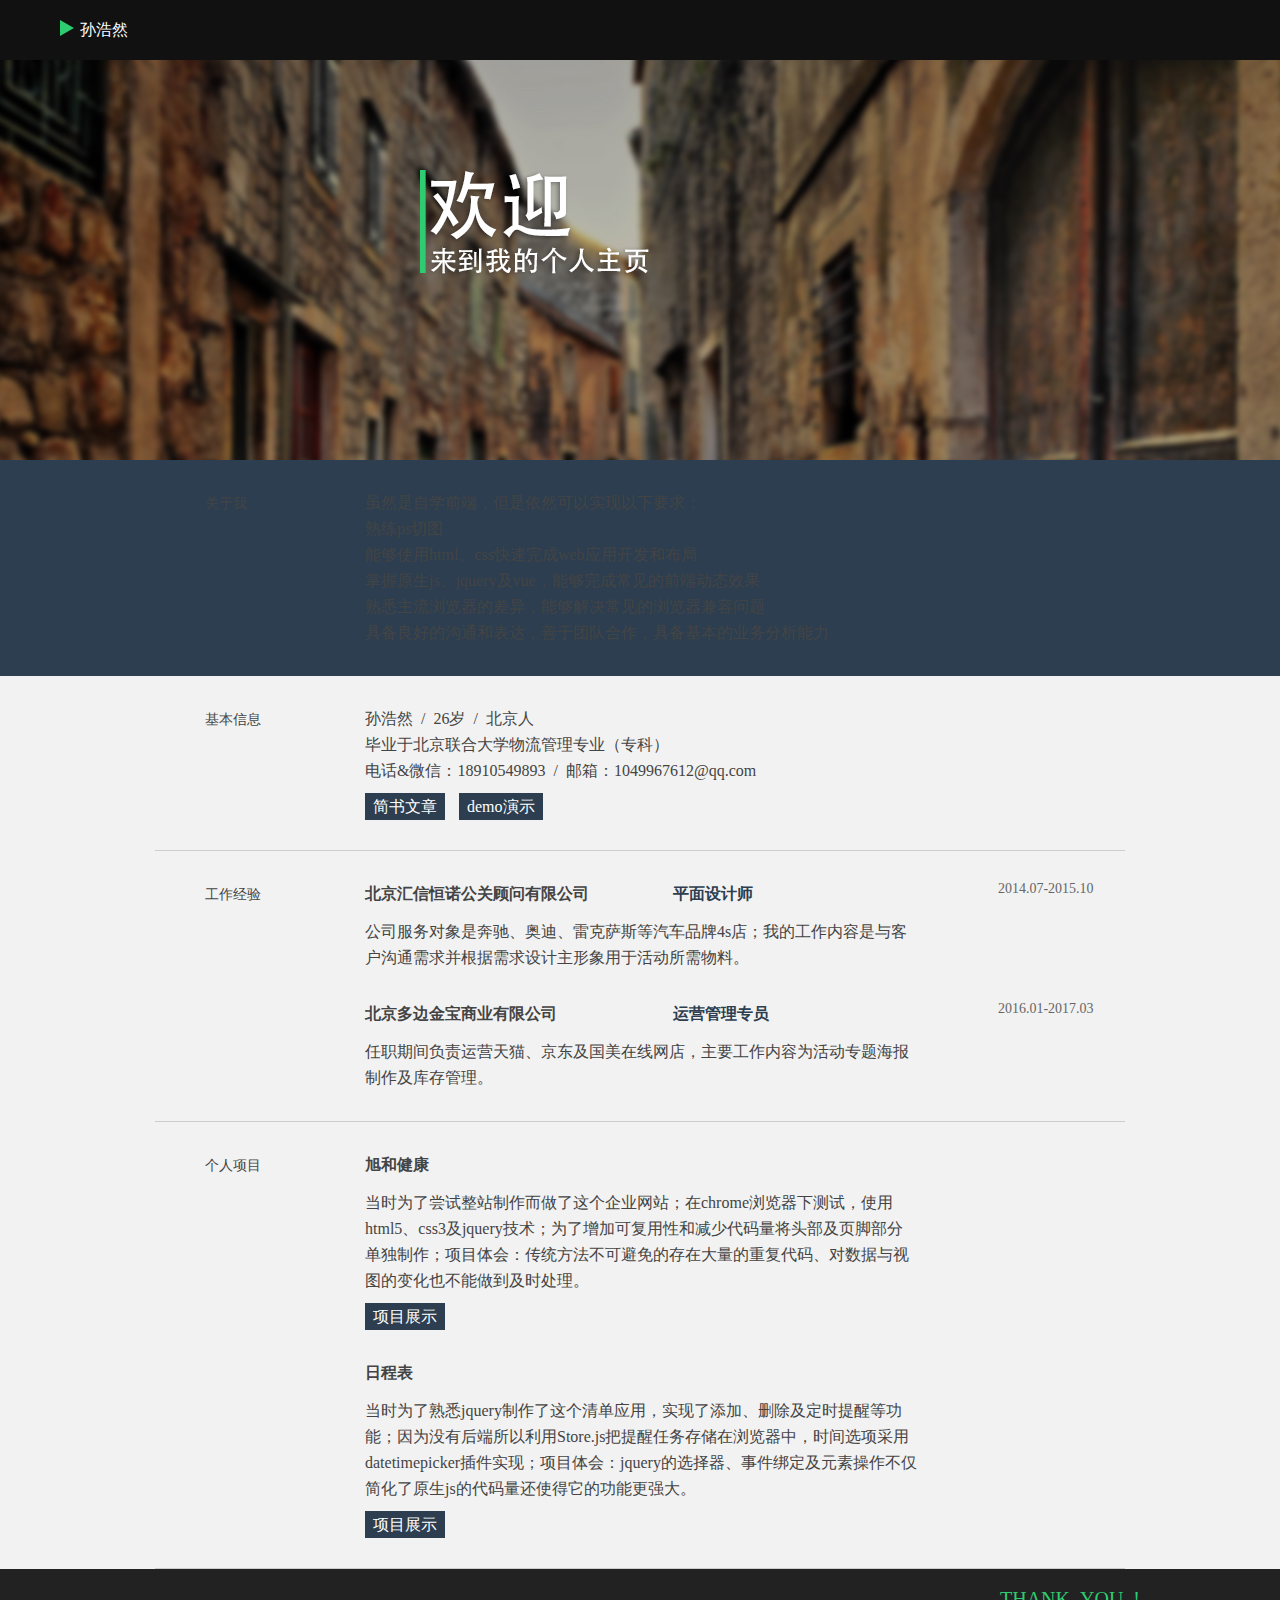
<file: index.html>
<!DOCTYPE html>
<html lang="en">
<head>
  <meta charset="UTF-8">
  <meta name="viewport" content="width=device-width, initial-scale=1.0">
  <meta http-equiv="X-UA-Compatible" content="ie=edge">
  <title>个人简介</title>
  <link rel="stylesheet" href="css/reset.css">
  <link rel="stylesheet" href="css/style.css">
</head>
<body>
  <div class="nav">
    <p>孙浩然</p>
  </div>
  <div class="banner">
    <img src="./images/bg.jpg" alt="">
  </div>

  <div class="about ">
    <div class="box">
      <h1>关于我</h1>
      <div class="boxRight">
        <p>
          虽然是自学前端，但是依然可以实现以下要求：<br>
          熟练ps切图<br>
          能够使用html、css快速完成web应用开发和布局<br>
          掌握原生js、jquery及vue，能够完成常见的前端动态效果<br>
          熟悉主流浏览器的差异，能够解决常见的浏览器兼容问题<br>
          具备良好的沟通和表达，善于团队合作，具备基本的业务分析能力</p>
      </div>
    </div>
  </div>

  <div class="me box">
    <h1>基本信息</h1>
    <div class="boxRight">
      <p>孙浩然&nbsp;&nbsp;/&nbsp;&nbsp;26岁&nbsp;&nbsp;/&nbsp;&nbsp;北京人</p>
      <p>毕业于北京联合大学物流管理专业（专科）</p>
      <p>电话&微信：18910549893&nbsp;&nbsp;/&nbsp;&nbsp;邮箱：1049967612@qq.com</p>
      <p class="linkBox">
        <a href="http://www.jianshu.com/u/61103f4dd811" target="_blank">简书文章</a>
        <a href="https://haoran91.github.io/demo/" target="_blank">demo演示</a>
      </p>
    </div>
  </div>

  <div class="work box">
    <h1>工作经验</h1>
    <div class="boxRight">
      <dl>
        <dt>
          <h2>北京汇信恒诺公关顾问有限公司</h2>
          平面设计师
          <span>2014.07-2015.10</span>
        </dt>
        <dd>
          公司服务对象是奔驰、奥迪、雷克萨斯等汽车品牌4s店；我的工作内容是与客户沟通需求并根据需求设计主形象用于活动所需物料。
        </dd>
      </dl>
      <dl>
        <dt>
          <h2>北京多边金宝商业有限公司</h2>
          运营管理专员
          <span>2016.01-2017.03</span>
        </dt>
        <dd>
          任职期间负责运营天猫、京东及国美在线网店，主要工作内容为活动专题海报制作及库存管理。
        </dd>
      </dl>
    </div>
  </div>

  <div class="project box">
    <h1>个人项目</h1>
    <div class="boxRight">
      <dl>
        <dt>
          <h2>旭和健康</h2>
        </dt>
        <dd>当时为了尝试整站制作而做了这个企业网站；在chrome浏览器下测试，使用html5、css3及jquery技术；为了增加可复用性和减少代码量将头部及页脚部分单独制作；项目体会：传统方法不可避免的存在大量的重复代码、对数据与视图的变化也不能做到及时处理。
</dd>
        <dd>
          <p class="linkBox">
            <a href="Healthy/index.html" target="_blank">项目展示</a>
          </p>
        </dd>
      </dl>
      <dl>
        <dt>
          <h2>日程表</h2>
        </dt>
        <dd>当时为了熟悉jquery制作了这个清单应用，实现了添加、删除及定时提醒等功能；因为没有后端所以利用Store.js把提醒任务存储在浏览器中，时间选项采用datetimepicker插件实现；项目体会：jquery的选择器、事件绑定及元素操作不仅简化了原生js的代码量还使得它的功能更强大。
</dd>
        <dd>
          <p class="linkBox">
            <a href="todo/index.html" target="_blank">项目展示</a>
          </p>
        </dd>
      </dl>
    </div>
  </div>

  <footer>
    <p>THANK&nbsp;&nbsp;YOU&nbsp;&nbsp;!</p>
  </footer>
</body>
</html>
</file>
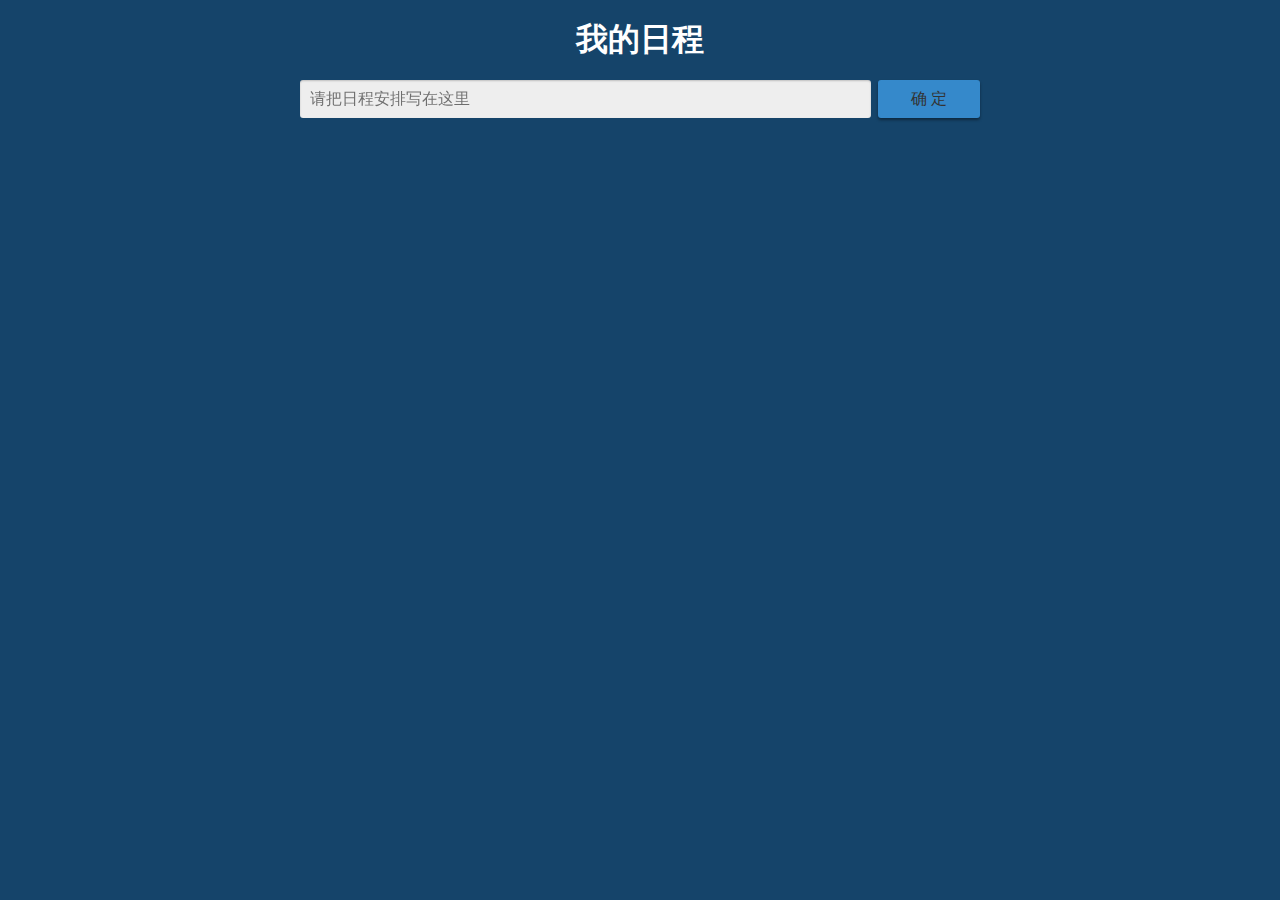
<file: todo/index.html>
<!DOCTYPE html>
<html lang="zh">
<head>
    <meta charset="UTF-8">
    <title>My Todo App</title>
    <link rel="stylesheet" href="node_modules/normalize.css/normalize.css">
    <link rel="stylesheet" href="node_modules/jquery-datetimepicker/build/jquery.datetimepicker.min.css">
    <link rel="stylesheet" href="css/base.css">
</head>
<body>
<div class="msg">
    <span class="msg-content"></span>
    <span class="anchor confirmed">知道了</span>
</div>
<div class="container"><!-- 总容器开始 -->
    <h1>我的日程</h1>
    <form class="add-task">
        <input name="content"
               type="text"
               placeholder="请把日程安排写在这里"
               autofocus
               autocomplete="off"
        >
        <button type="submit">确&nbsp;定</button>
    </form>
    <div class="task-list"><!--清单列表开始-->
        <!--<div class="task-item">&lt;!&ndash; 任务开始 &ndash;&gt;-->
        <!--<span><input type="checkbox"></span>-->
        <!--<span class="task-content">item content 1</span>-->
        <!--<span>delete</span>-->
        <!--<span>detail</span>-->
        <!--</div>&lt;!&ndash; 任务结束 &ndash;&gt;-->
    </div><!--清单列表结束-->
    <div class="task-detail-mask"></div>
    <div class="task-detail"><!-- 任务详情开始 -->
    </div><!-- 任务详情结束 -->
</div><!-- 总容器结束 -->
<video class="alerter" src="alert.mp3"></video>
<script src="node_modules/jquery/dist/jquery.js"></script>
<script src="node_modules/jquery-datetimepicker/build/jquery.datetimepicker.full.js"></script>
<script src="node_modules/store/store.js"></script>
<script src="js/base.js"></script>
</body>
</html>
</file>
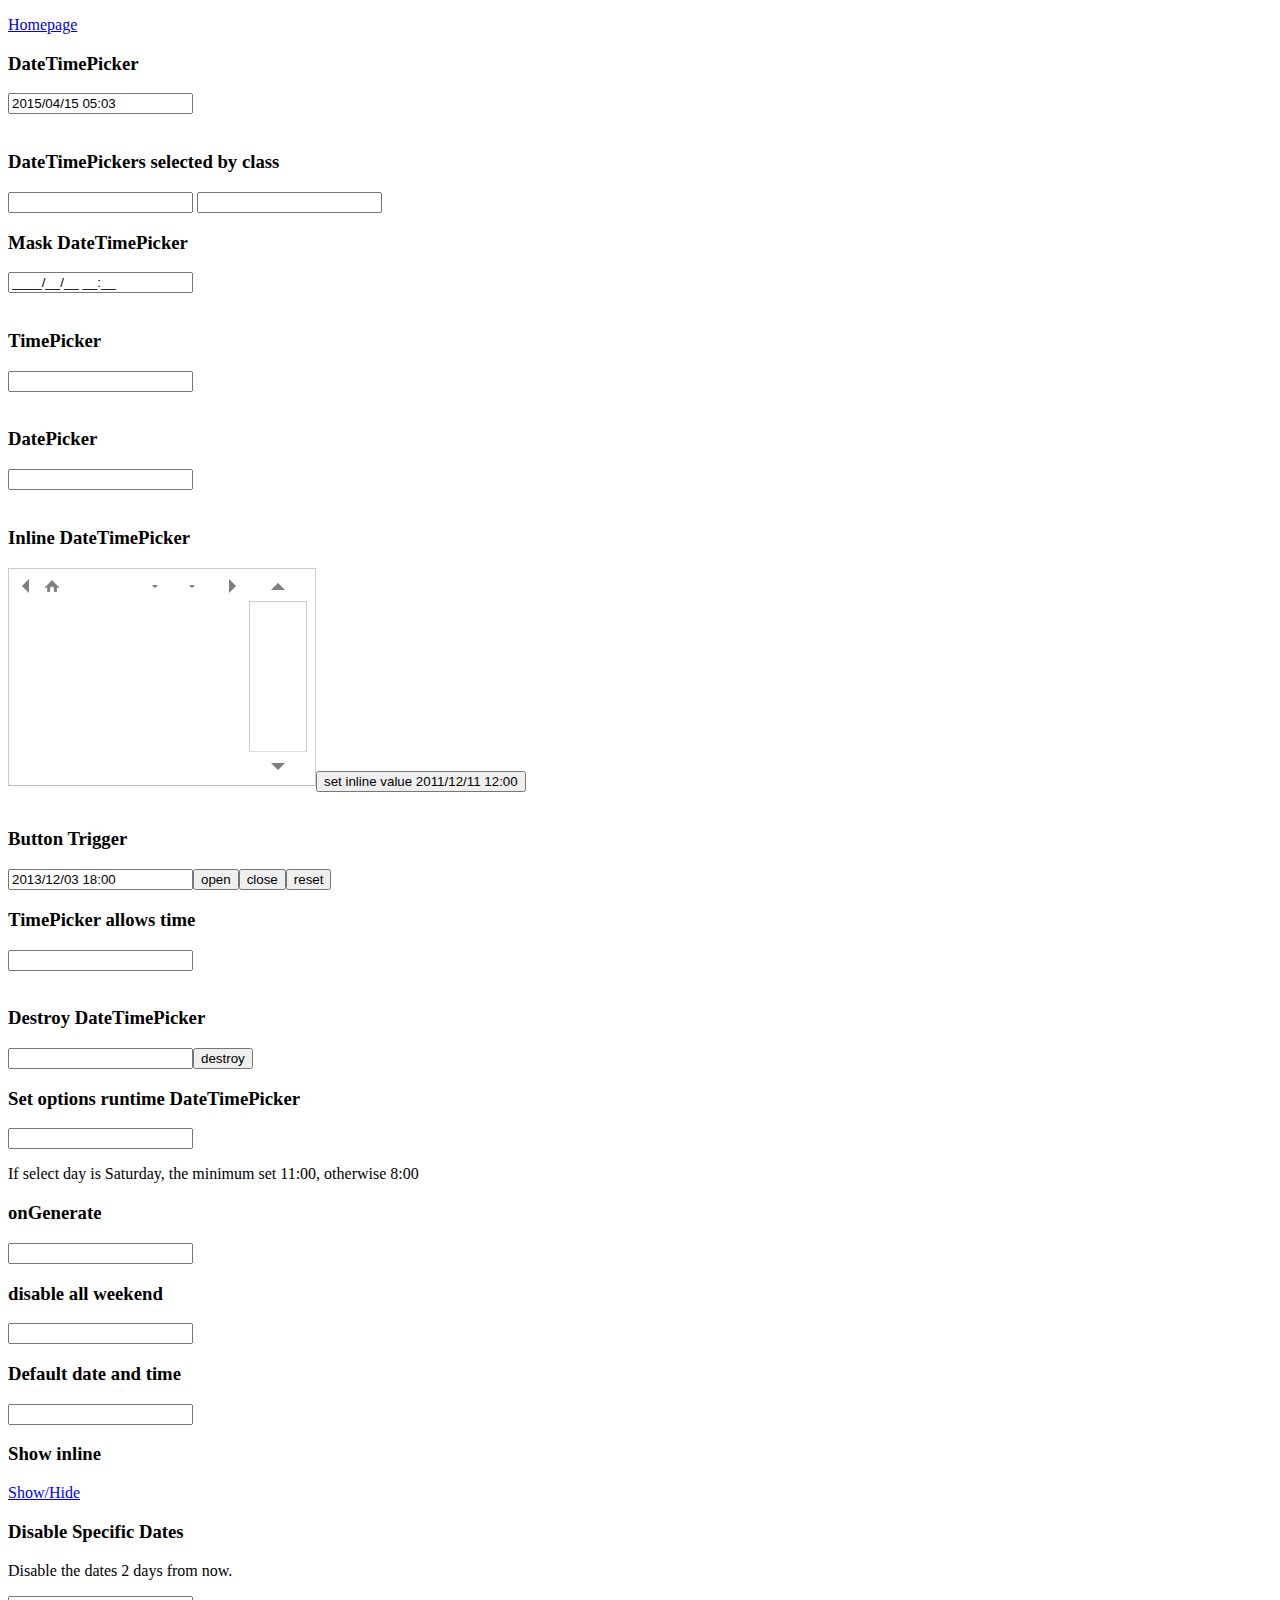
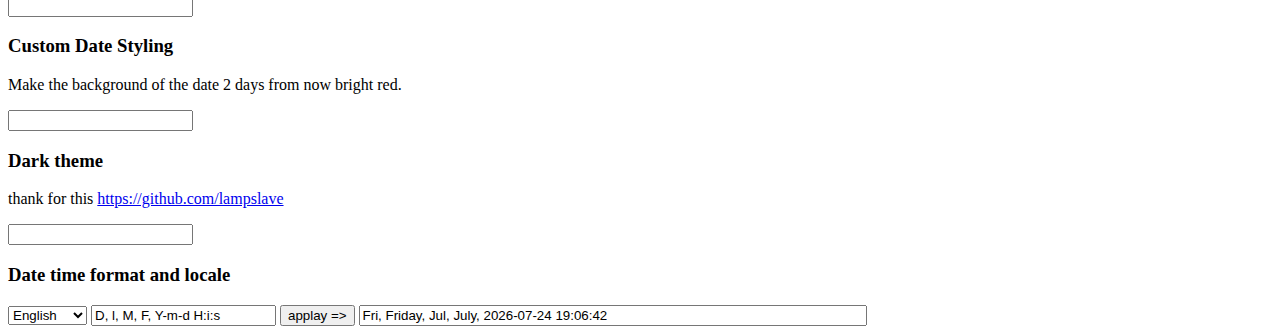
<file: todo/node_modules/jquery-datetimepicker/index.html>
<!DOCTYPE html>
<html lang="en">
<head>
<meta http-equiv="content-type" content="text/html; charset=utf-8"/>
<link rel="stylesheet" type="text/css" href="./jquery.datetimepicker.css"/>
<style type="text/css">

.custom-date-style {
	background-color: red !important;
}

.input{	
}
.input-wide{
	width: 500px;
}

</style>
</head>
<body>
	
	<p><a href="http://xdsoft.net/jqplugins/datetimepicker/">Homepage</a></p>
	<h3>DateTimePicker</h3>
	<input type="text" value="" id="datetimepicker"/><br><br>
  <h3>DateTimePickers selected by class</h3>
	<input type="text" class="some_class" value="" id="some_class_1"/>
	<input type="text" class="some_class" value="" id="some_class_2"/>
	<h3>Mask DateTimePicker</h3>
	<input type="text" value="" id="datetimepicker_mask"/><br><br>
	<h3>TimePicker</h3>
	<input type="text" id="datetimepicker1"/><br><br>
	<h3>DatePicker</h3>
	<input type="text" id="datetimepicker2"/><br><br>
	<h3>Inline DateTimePicker</h3>
	<!--<div id="console" style="background-color:#fff;color:red">sdfdsfsdf</div>-->
	<input type="text" id="datetimepicker3"/><input type="button" onclick="$('#datetimepicker3').datetimepicker({value:'2011/12/11 12:00'})" value="set inline value 2011/12/11 12:00"/><br><br>
	<h3>Button Trigger</h3>
	<input type="text" value="2013/12/03 18:00" id="datetimepicker4"/><input id="open" type="button" value="open"/><input id="close" type="button" value="close"/><input id="reset" type="button" value="reset"/>
	<h3>TimePicker allows time</h3>
	<input type="text" id="datetimepicker5"/><br><br>
	<h3>Destroy DateTimePicker</h3>
	<input type="text" id="datetimepicker6"/><input id="destroy" type="button" value="destroy"/>
	<h3>Set options runtime DateTimePicker</h3>
	<input type="text" id="datetimepicker7"/>
	<p>If select day is Saturday, the minimum set 11:00, otherwise 8:00</p>
	<h3>onGenerate</h3>
	<input type="text" id="datetimepicker8"/>
	<h3>disable all weekend</h3>
	<input type="text" id="datetimepicker9"/>
	<h3>Default date and time </h3>
	<input type="text" id="default_datetimepicker"/>
	<h3>Show inline</h3>
	<a href="javascript:void(0)" onclick="var si = document.getElementById('show_inline').style; si.display = (si.display=='none')?'block':'none';return false; ">Show/Hide</a>
	<div id="show_inline" style="display:none">
		<input type="text" id="datetimepicker10"/>
	</div>
	<h3>Disable Specific Dates</h3>
	<p>Disable the dates 2 days from now.</p>
	<input type="text" id="datetimepicker11"/>
	<h3>Custom Date Styling</h3>
	<p>Make the background of the date 2 days from now bright red.</p>
	<input type="text" id="datetimepicker12"/>
	<h3>Dark theme</h3>
	<p>thank for this <a href="https://github.com/lampslave">https://github.com/lampslave</a></p>
	<input type="text" id="datetimepicker_dark"/>
	<h3>Date time format and locale</h3>
	<p></p>
	<select id="datetimepicker_format_locale">
		<option value="en">English</option>
		<option value="de">German</option>
		<option value="ru">Russian</option>
		<option value="uk">Ukrainian</option>
		<option value="fr">French</option>
		<option value="es">Spanish</option>
	</select>
	<input type="text" value="D, l, M, F, Y-m-d H:i:s" id="datetimepicker_format_value"/>
	<input type="button" value="applay =>" id="datetimepicker_format_change"/>
	<input type="text" id="datetimepicker_format" class="input input-wide"/>
</body>
<script src="./jquery.js"></script>
<script src="build/jquery.datetimepicker.full.js"></script>
<script>/*
window.onerror = function(errorMsg) {
	$('#console').html($('#console').html()+'<br>'+errorMsg)
}*/

$.datetimepicker.setLocale('en');

$('#datetimepicker_format').datetimepicker({value:'2015/04/15 05:03', format: $("#datetimepicker_format_value").val()});
console.log($('#datetimepicker_format').datetimepicker('getValue'));

$("#datetimepicker_format_change").on("click", function(e){
	$("#datetimepicker_format").data('xdsoft_datetimepicker').setOptions({format: $("#datetimepicker_format_value").val()});
});
$("#datetimepicker_format_locale").on("change", function(e){
	$.datetimepicker.setLocale($(e.currentTarget).val());
});

$('#datetimepicker').datetimepicker({
dayOfWeekStart : 1,
lang:'en',
disabledDates:['1986/01/08','1986/01/09','1986/01/10'],
startDate:	'1986/01/05'
});
$('#datetimepicker').datetimepicker({value:'2015/04/15 05:03',step:10});

$('.some_class').datetimepicker();

$('#default_datetimepicker').datetimepicker({
	formatTime:'H:i',
	formatDate:'d.m.Y',
	//defaultDate:'8.12.1986', // it's my birthday
	defaultDate:'+03.01.1970', // it's my birthday
	defaultTime:'10:00',
	timepickerScrollbar:false
});

$('#datetimepicker10').datetimepicker({
	step:5,
	inline:true
});
$('#datetimepicker_mask').datetimepicker({
	mask:'9999/19/39 29:59'
});

$('#datetimepicker1').datetimepicker({
	datepicker:false,
	format:'H:i',
	step:5
});
$('#datetimepicker2').datetimepicker({
	yearOffset:222,
	lang:'ch',
	timepicker:false,
	format:'d/m/Y',
	formatDate:'Y/m/d',
	minDate:'-1970/01/02', // yesterday is minimum date
	maxDate:'+1970/01/02' // and tommorow is maximum date calendar
});
$('#datetimepicker3').datetimepicker({
	inline:true
});
$('#datetimepicker4').datetimepicker();
$('#open').click(function(){
	$('#datetimepicker4').datetimepicker('show');
});
$('#close').click(function(){
	$('#datetimepicker4').datetimepicker('hide');
});
$('#reset').click(function(){
	$('#datetimepicker4').datetimepicker('reset');
});
$('#datetimepicker5').datetimepicker({
	datepicker:false,
	allowTimes:['12:00','13:00','15:00','17:00','17:05','17:20','19:00','20:00'],
	step:5
});
$('#datetimepicker6').datetimepicker();
$('#destroy').click(function(){
	if( $('#datetimepicker6').data('xdsoft_datetimepicker') ){
		$('#datetimepicker6').datetimepicker('destroy');
		this.value = 'create';
	}else{
		$('#datetimepicker6').datetimepicker();
		this.value = 'destroy';
	}
});
var logic = function( currentDateTime ){
	if (currentDateTime && currentDateTime.getDay() == 6){
		this.setOptions({
			minTime:'11:00'
		});
	}else
		this.setOptions({
			minTime:'8:00'
		});
};
$('#datetimepicker7').datetimepicker({
	onChangeDateTime:logic,
	onShow:logic
});
$('#datetimepicker8').datetimepicker({
	onGenerate:function( ct ){
		$(this).find('.xdsoft_date')
			.toggleClass('xdsoft_disabled');
	},
	minDate:'-1970/01/2',
	maxDate:'+1970/01/2',
	timepicker:false
});
$('#datetimepicker9').datetimepicker({
	onGenerate:function( ct ){
		$(this).find('.xdsoft_date.xdsoft_weekend')
			.addClass('xdsoft_disabled');
	},
	weekends:['01.01.2014','02.01.2014','03.01.2014','04.01.2014','05.01.2014','06.01.2014'],
	timepicker:false
});
var dateToDisable = new Date();
	dateToDisable.setDate(dateToDisable.getDate() + 2);
$('#datetimepicker11').datetimepicker({
	beforeShowDay: function(date) {
		if (date.getMonth() == dateToDisable.getMonth() && date.getDate() == dateToDisable.getDate()) {
			return [false, ""]
		}

		return [true, ""];
	}
});
$('#datetimepicker12').datetimepicker({
	beforeShowDay: function(date) {
		if (date.getMonth() == dateToDisable.getMonth() && date.getDate() == dateToDisable.getDate()) {
			return [true, "custom-date-style"];
		}

		return [true, ""];
	}
});
$('#datetimepicker_dark').datetimepicker({theme:'dark'})


</script>
</html>
</file>
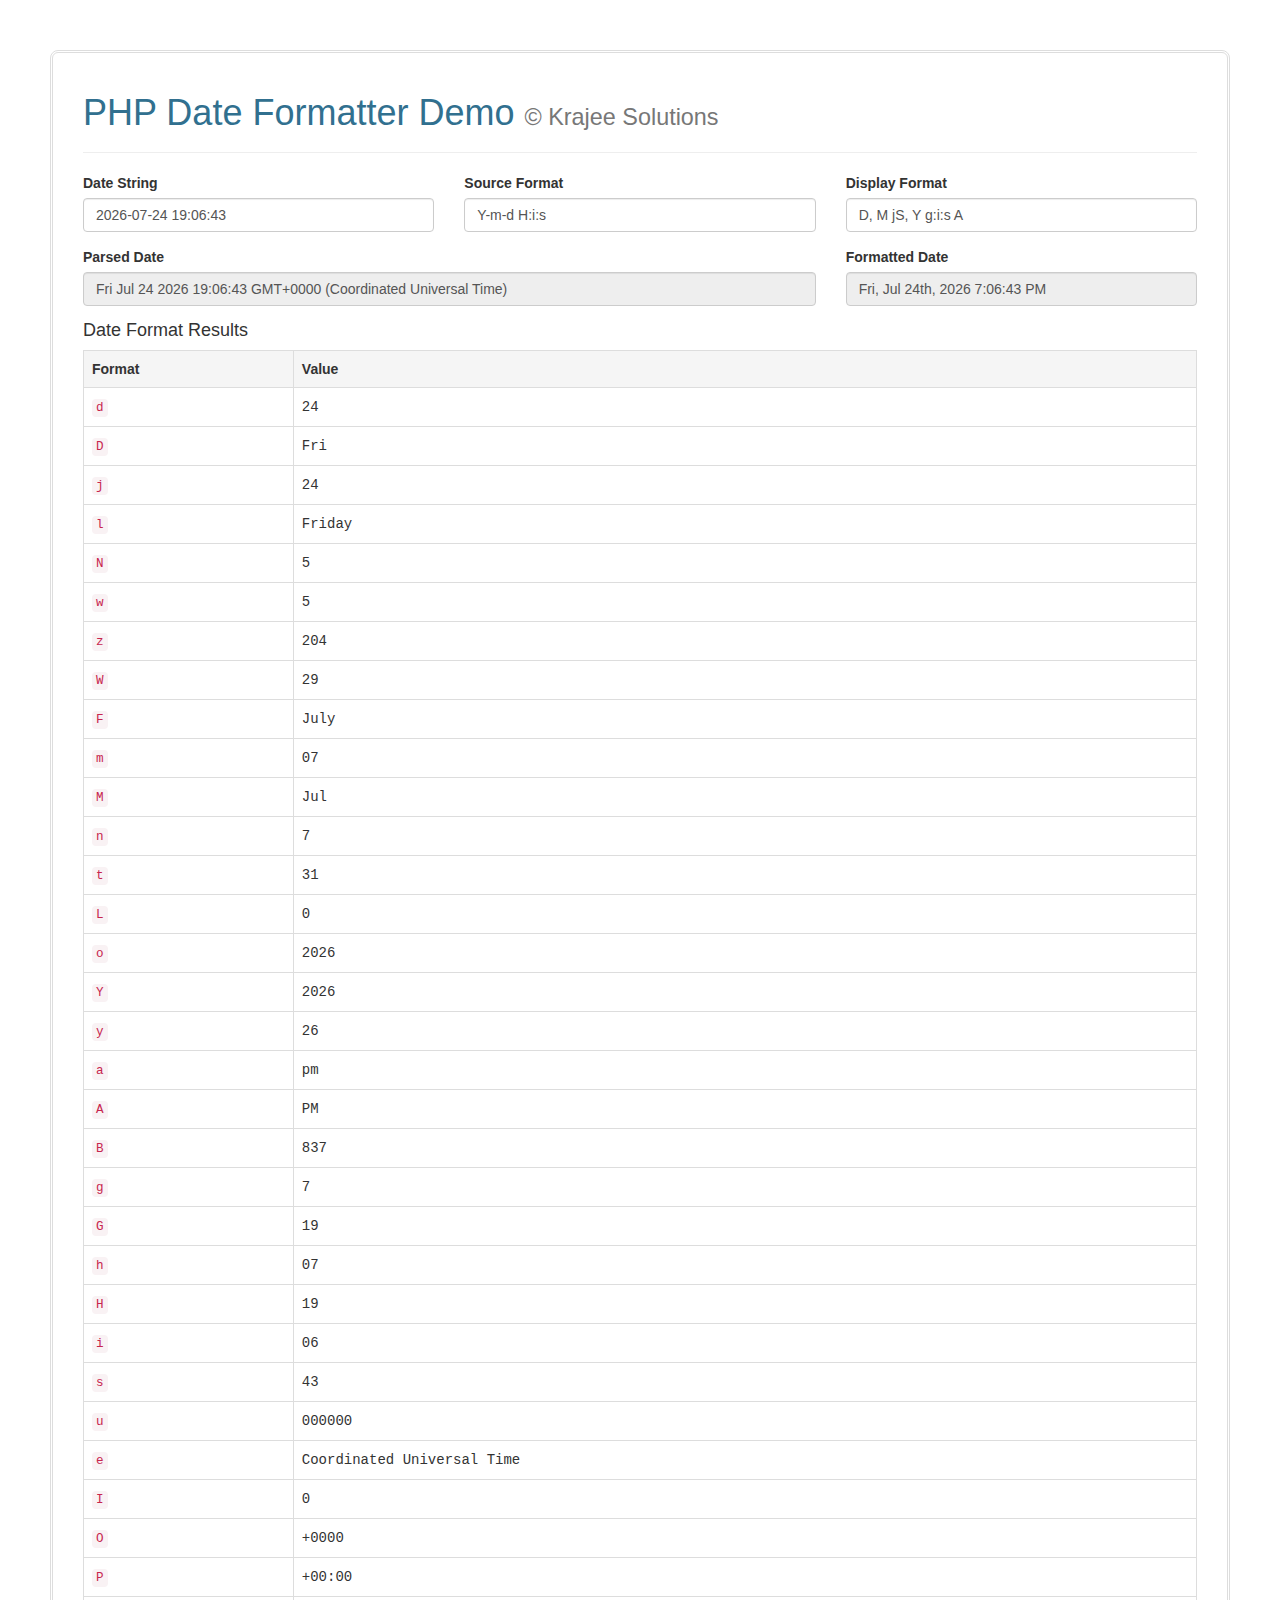
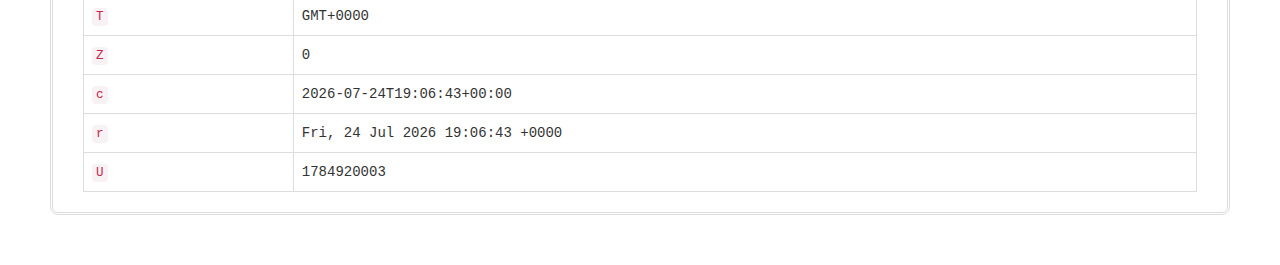
<file: todo/node_modules/php-date-formatter/examples/index.html>
<!DOCTYPE html>
<html lang="en">
<head>
    <meta charset="UTF-8"/>
    <title>Krajee JQuery Plugins - &copy; Kartik</title>
    <link href="http://netdna.bootstrapcdn.com/bootstrap/3.1.0/css/bootstrap.min.css" rel="stylesheet">
    <script src="http://ajax.googleapis.com/ajax/libs/jquery/1.11.0/jquery.min.js"></script>
    <script src="../js/php-date-formatter.js" type="text/javascript"></script>
</head>
<body>
<div style="margin:50px;padding:0 30px;border:3px double #ddd;border-radius:8px">
    <div class="page-header">
        <h1 class="text-info">PHP Date Formatter Demo
            <small>&copy; Krajee Solutions</small>
        </h1>
    </div>
    <form class="form-vertical">
        <div class="form-group">
            <div class="row">
                <div class="col-sm-4">
                    <label class="control-label">Date String</label>
                    <input id="kv-1" value="" class="form-control">
                </div>
                <div class="col-sm-4">
                    <label class="control-label">Source Format</label>
                    <input id="kv-2" value="Y-m-d H:i:s" class="form-control">
                </div>
                <div class="col-sm-4">
                    <label class="control-label">Display Format</label>
                    <input id="kv-3" value="D, M jS, Y g:i:s A" class="form-control">
                </div>
            </div>
        </div>
        <div class="form-group">
            <div class="row">
                <div class="col-sm-8">
                    <label class="control-label">Parsed Date</label>
                    <input id="kv-4" class="form-control" readonly>
                </div>
                <div class="col-sm-4">
                    <label class="control-label">Formatted Date</label>
                    <input id="kv-5" class="form-control" readonly>
                </div>
            </div>
        </div>
    </form>
    <h4>Date Format Results</h4>
    <div id="formats">
    </div>
</div>
</body>
<script>
    var fmt = new DateFormatter(), 
        fmts = [
            'd', 'D', 'j', 'l', 'N', 'w',  'z', 'W', 'F', 'm', 'M', 'n', 't', 'L', 'o', 
            'Y', 'y', 'a', 'A', 'B', 'g', 'G', 'h', 'H', 'i', 's', 'u', 'e', 'I', 'O', 'P', 
            'T', 'Z', 'c', 'r', 'U'
        ],  setFmt = function() {
            var out = '', d1, d2;
            d1 = fmt.parseDate($("#kv-1").val(), $("#kv-2").val());
            $("#kv-4").val(d1);
            d2 = fmt.formatDate(d1, $("#kv-3").val());
            $("#kv-5").val(d2);
            if (!d1) {
                $('#formats').html('<div class="alert alert-danger"><h4>Error</h4>Cannot parse source date</div>');
                return;
            }
            $.each(fmts, function(i, f) {
                out += '<tr><td><code>' + f + '</code></td><td><samp>' + fmt.parseFormat(f, d1) + '</samp></td></tr>';
            });
            $('#formats').html('<table class="table table-bordered table-hover"><tr class="active"><th>Format</th><th>Value</th></tr>' + out + '</table>');
        };
    $(document).on('ready', function () {
        var initDate = fmt.formatDate(new Date(), $("#kv-2").val());
        $('#kv-1').val(initDate);
        setFmt();
    });
    $("#kv-1,#kv-2,#kv-3").on("change", function () {
        setFmt();
    });
</script>
</html>
</file>
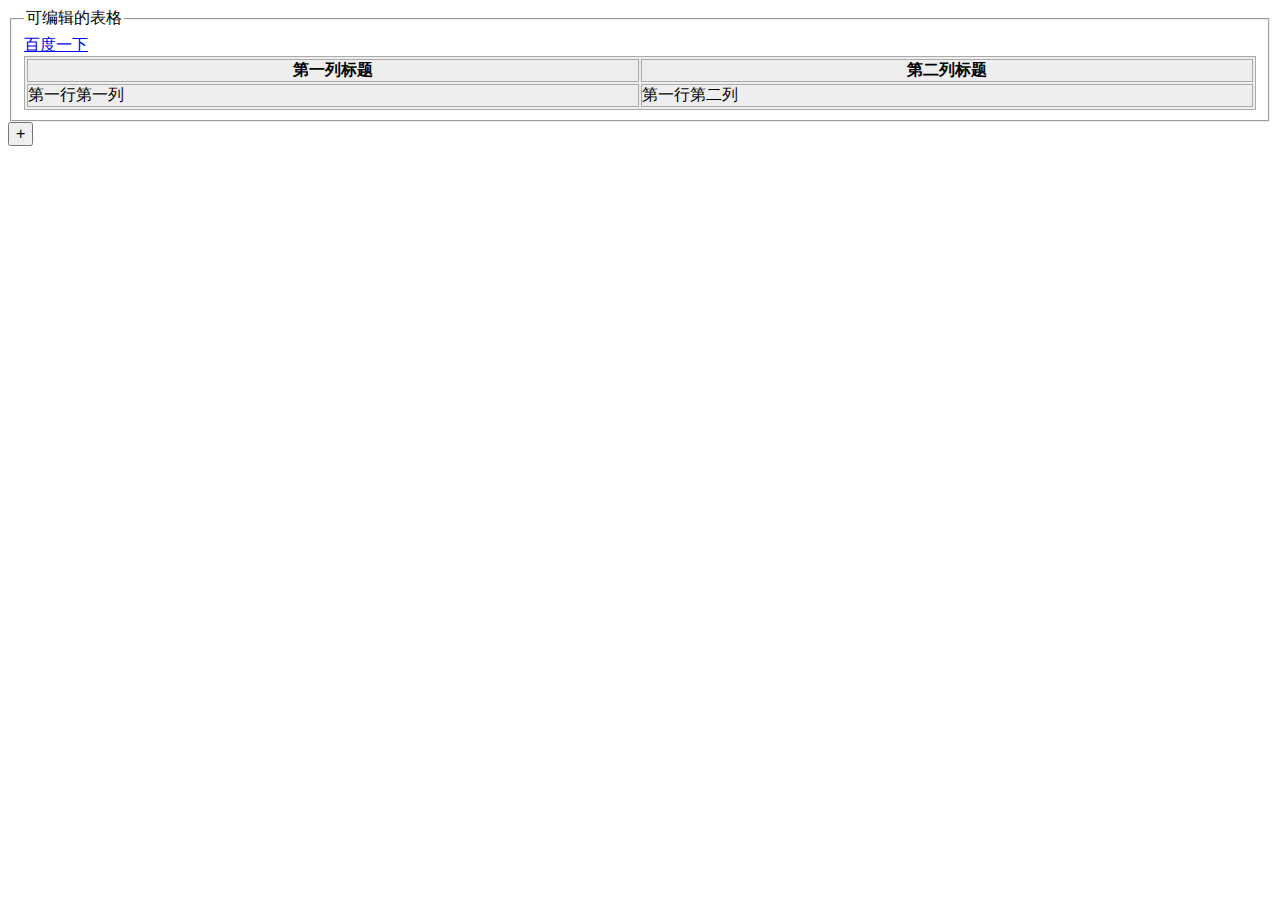
<file: 测试.html>
<!DOCTYPE html>
<html lang="en">
<head>
    <meta charset="UTF-8">
    <title>Title</title>
    <script>
        function addRow(){
            var oTable = document.getElementById("oTable");
            var tBodies = oTable.tBodies;
            var tbody = tBodies[0];
            var tr = tbody.insertRow(tbody.rows.length);
            var td_1 = tr.insertCell(0);
            td_1.innerHTML = "<div contenteditable='true'>第1列</div>";
            var td_2 = tr.insertCell(1);
            td_2.innerHTML = "<div contenteditable='true'>第2列</div>";
        }

    </script>
</head>
<body>
<fieldset>
    <div><a href="https://www.baidu.com">百度一下</a></div>
    <legend>可编辑的表格</legend>
    <table id="oTable" style="background-color:#eeeeee;" bordercolor="#aaaaaa" border="1" cellpadding="0" cellpadding="2" width="100%">
        <thead>
        <tr>
            <th>第一列标题</th>
            <th>第二列标题</th>
        </tr>
        </thead>
        <tbody>
        <tr>
            <td><div contenteditable="true">第一行第一列</div></td>
            <td><div contenteditable="true">第一行第二列</div></td>
        </tr>
        </tbody>
    </table>
</fieldset>
<input type="button" onClick="addRow();" style="font-size:16px;" value="+"/>
</body>
</html>
</file>
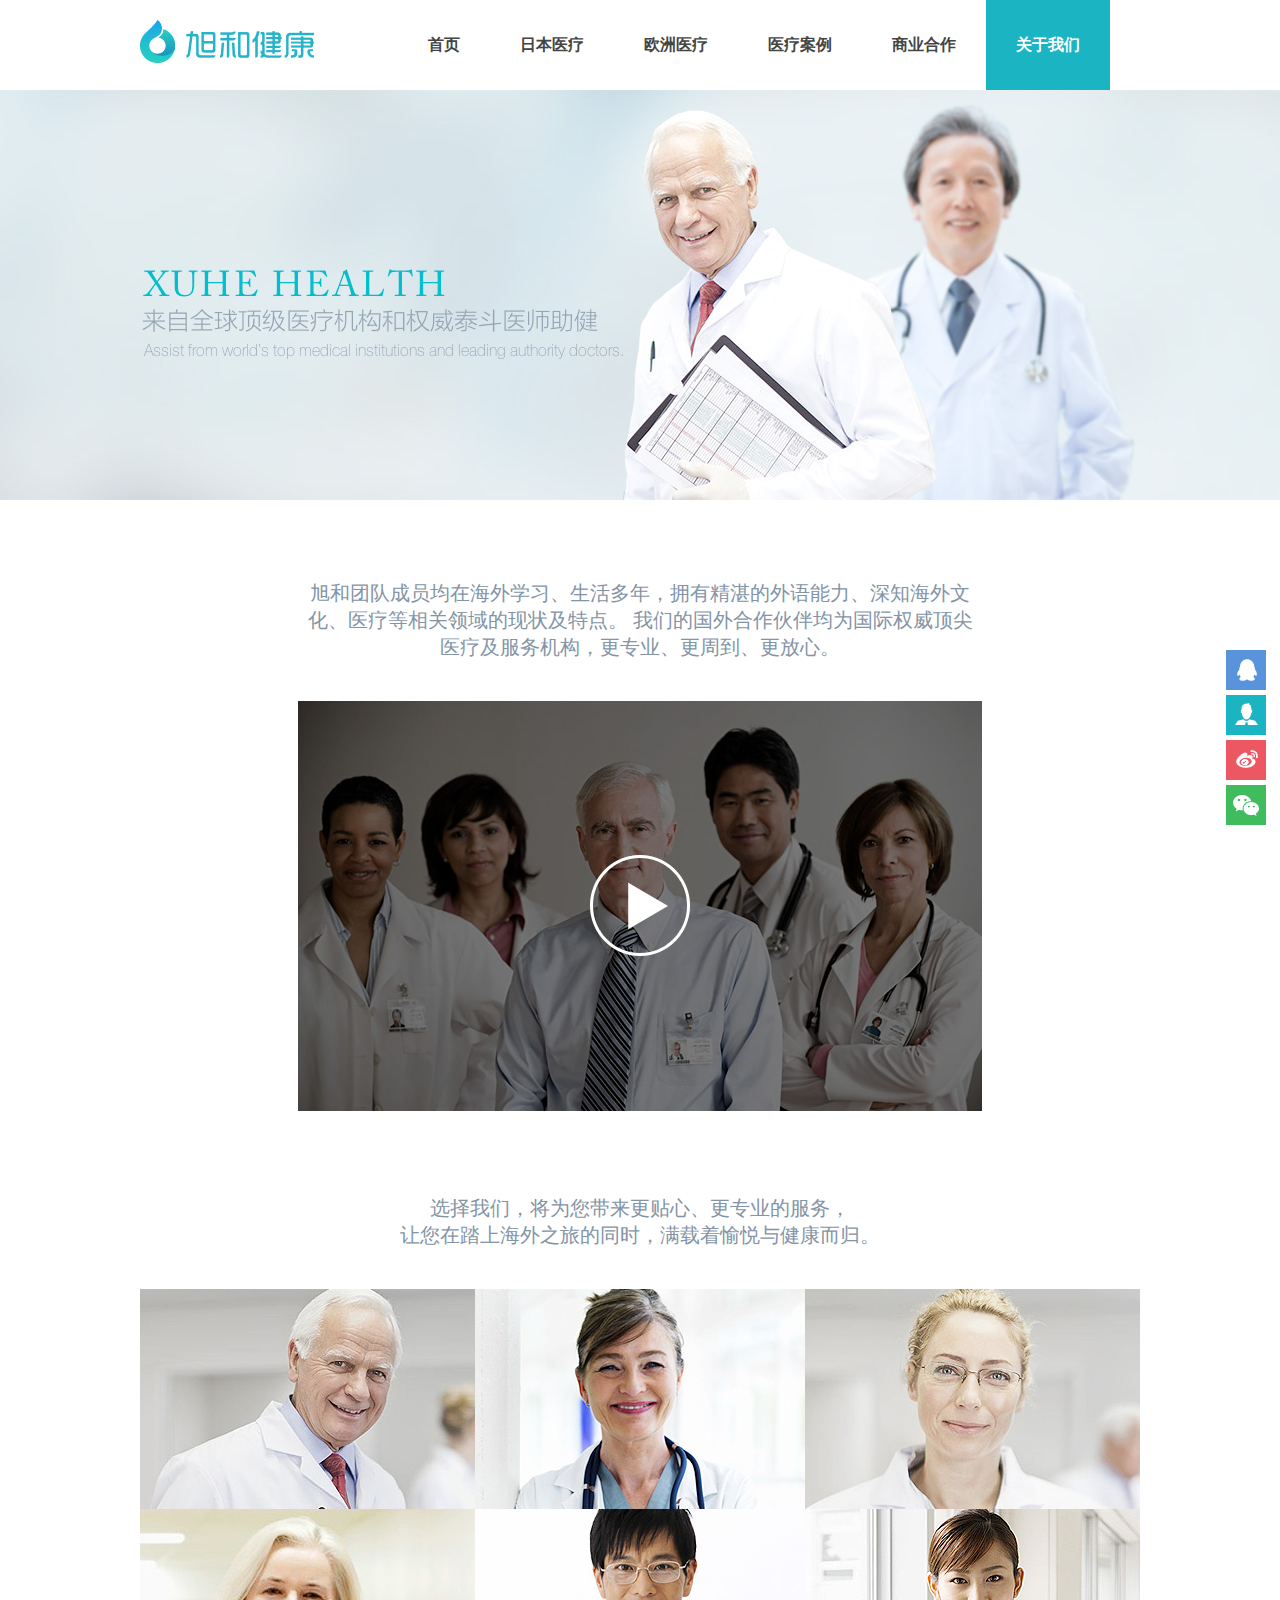
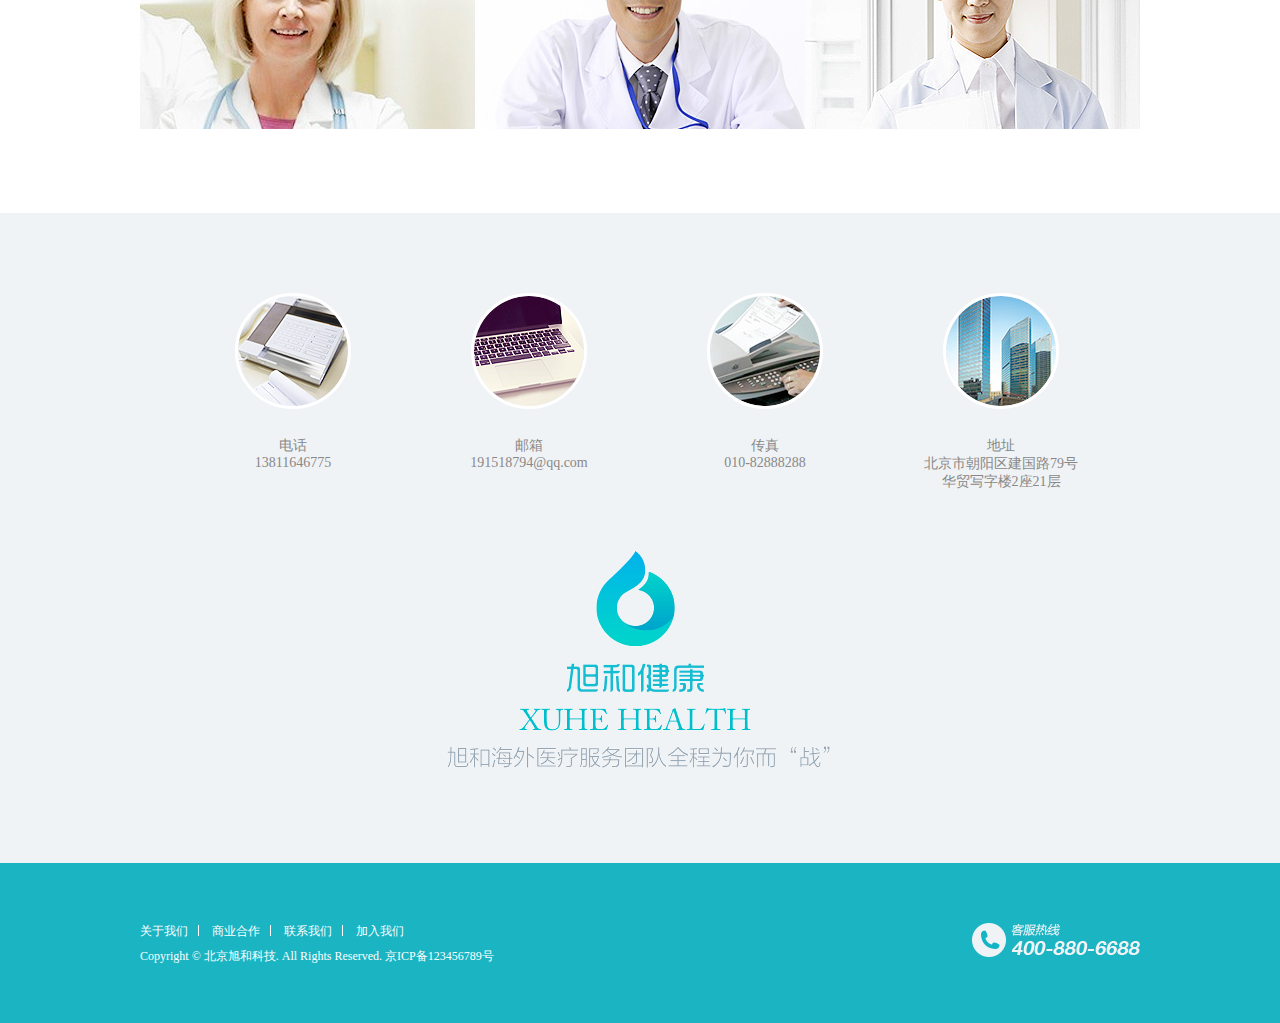
<file: Healthy/pages/about.html>
<!DOCTYPE html>
<html lang="en">
<head>
  <meta charset="UTF-8">
  <meta name="viewport" content="width=device-width, initial-scale=1.0">
  <meta http-equiv="X-UA-Compatible" content="ie=edge">
  <title>关于我们-旭和健康</title>
  <link rel="stylesheet" href="../css/reset.css">
  <link rel="stylesheet" href="../css/header_footer.css">
  <link rel="stylesheet" href="../css/about.css">
  <script src="../js/jquery.1.10.2.js"></script>
  <script type="text/javascript" src="../js/goTop.js"></script>
</head>
<body>
  <div class="rightBox">
    <!-- <img src="./images/rightBox.png" alt=""> -->
    <div class="imgBox">
      <img src="../images/rightBox1.png" alt=""><img src="../images/rightBox2.png" alt="">
    </div>
    <button class="btn1">
        <img class="gzh" src="../images/gzh.png" alt="">
    </button>
    <button class="btn2">
        <img class="gzh" src="../images/gzh.png" alt="">
    </button>
    <button class="btn3">
        <img class="gzh" src="../images/gzh.png" alt="">
    </button>
    <button class="btn4">
        <img class="gzh" src="../images/gzh.png" alt="">
    </button>
    <button class="btn5"></button>
  </div>

  <header>
      <div class="header">
          <div class="header_logo">
              <a href="../index.html"><img src="../images/logo.png" alt=""></a>
          </div>
          <ul class="header_nav">
              <li><a href="../index.html">首页</a></li>
              <li><a href="./japan.html">日本医疗</a></li>
              <li><a href="./europe.html">欧洲医疗</a></li>
              <li><a href="./case.html">医疗案例</a></li>
              <li><a href="./business.html">商业合作</a></li>
              <li class="on"><a href="#">关于我们</a></li>
          </ul>
      </div>
  </header>

  <div class="banner_box">
      <img src="../images/about_banner.jpg" alt="">
  </div>

  <div class="video_box w">
    <p>旭和团队成员均在海外学习、生活多年，拥有精湛的外语能力、深知海外文化、医疗等相关领域的现状及特点。 我们的国外合作伙伴均为国际权威顶尖医疗及服务机构，更专业、更周到、更放心。</p>
    <video src="" width="684" height="410" poster="../images/about_video.jpg"></video>
  </div>

  <div class="img_box w">
    <p>选择我们，将为您带来更贴心、更专业的服务，<span>让您在踏上海外之旅的同时，满载着愉悦与健康而归。</span></p>
    <img src="../images/about_doctor.jpg" alt="">
  </div>

  <div class="communication">
    <div class="communication_box">
      <dl>
        <dt><img src="../images/communication1.jpg" alt=""></dt>
        <dd>电话</dd>
        <dd>13811646775</dd>
      </dl>
      <dl>
        <dt><img src="../images/communication2.jpg" alt=""></dt>
        <dd>邮箱</dd>
        <dd>191518794@qq.com</dd>
      </dl>
      <dl>
        <dt><img src="../images/communication3.jpg" alt=""></dt>
        <dd>传真</dd>
        <dd>010-82888288</dd>
      </dl>
      <dl>
        <dt><img src="../images/communication4.jpg" alt=""></dt>
        <dd>地址</dd>
        <dd>北京市朝阳区建国路79号华贸写字楼2座21层</dd>
      </dl>
    </div>
    <div class="communication_logo clear">
      <img src="../images/communication_logo.png" alt="">
    </div>
  </div>

  <footer class="clear">
      <div class="w">
          <div class="fl">
              <p>
                  <a href="#">关于我们</a><span></span>
                  <a href="#">商业合作</a><span></span>
                  <a href="#">联系我们</a><span></span>
                  <a href="#">加入我们</a>
              </p>
              <p>Copyright &copy; 北京旭和科技. All Rights Reserved. 京ICP备123456789号</p>
          </div>
          <div class="fr">
              <img src="../images/telephone.png" alt="">
          </div>
      </div>
  </footer>

</body>
</html>
</file>
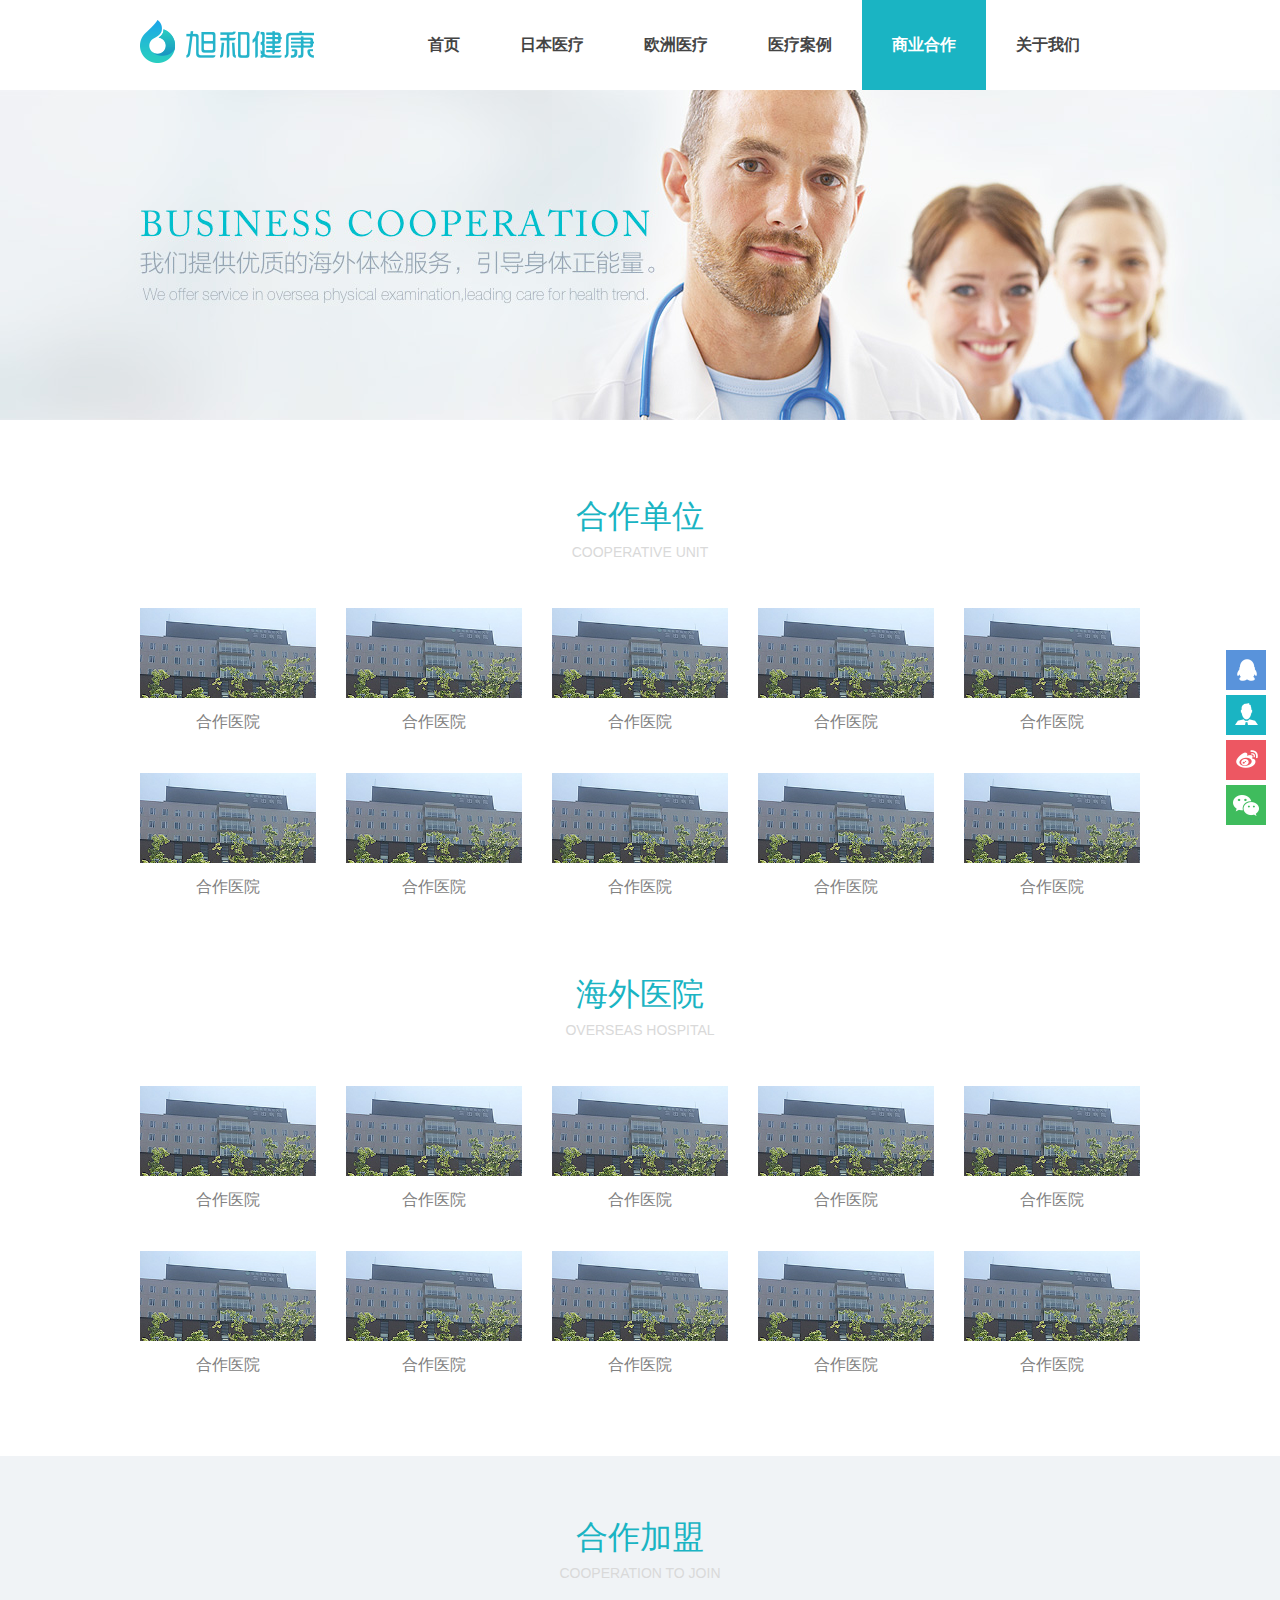
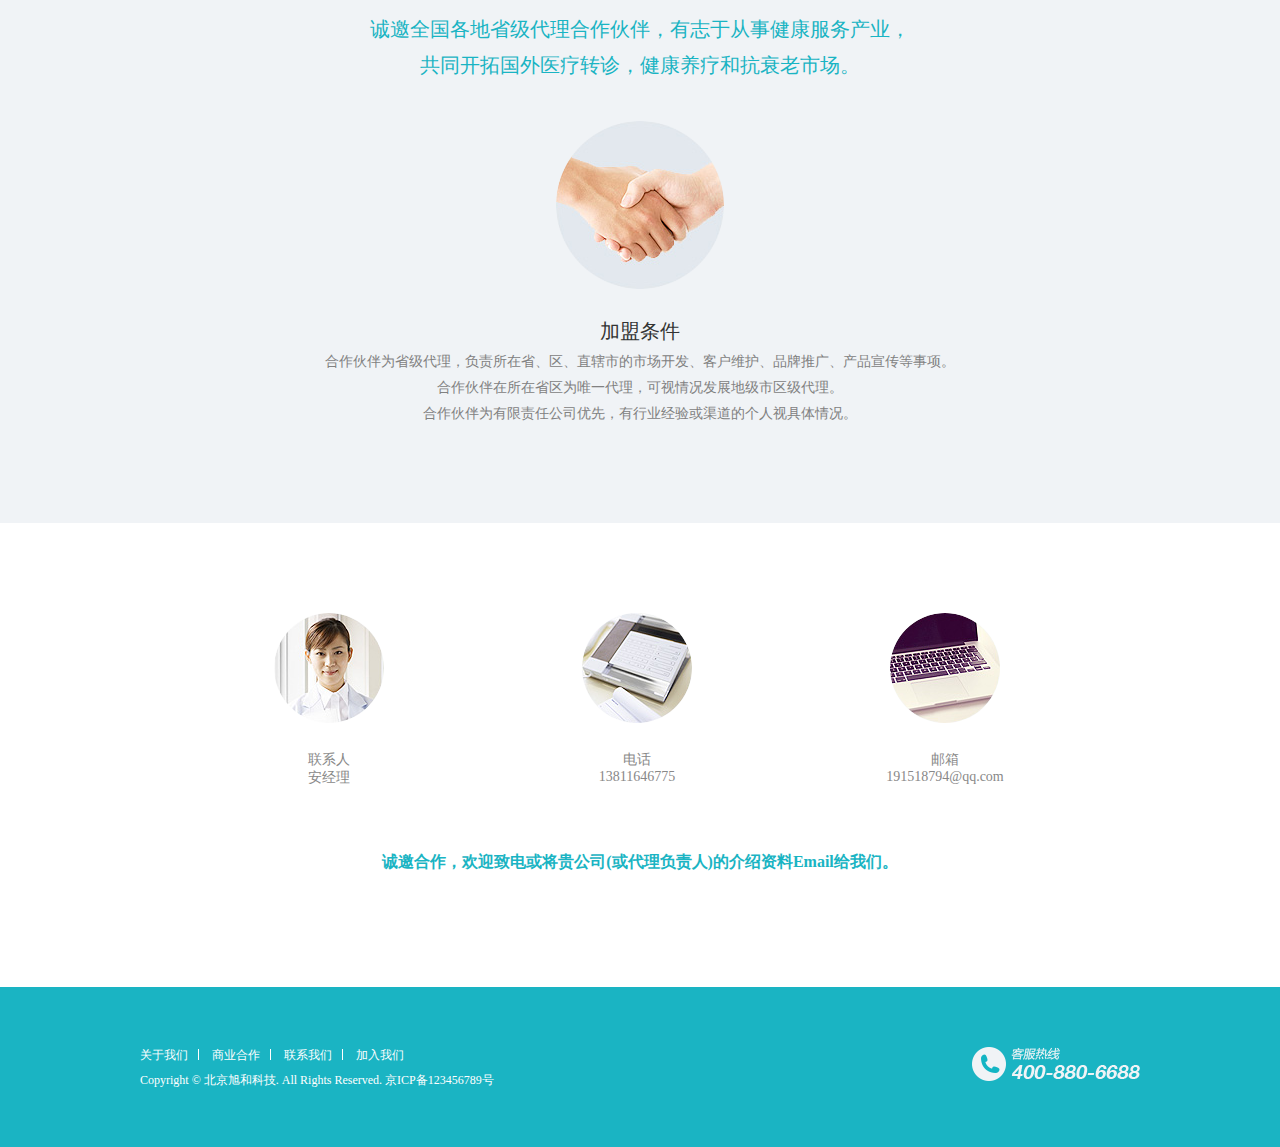
<file: Healthy/pages/business.html>
<!DOCTYPE html>
<html lang="en">
<head>
  <meta charset="UTF-8">
  <meta name="viewport" content="width=device-width, initial-scale=1.0">
  <meta http-equiv="X-UA-Compatible" content="ie=edge">
  <title>商业合作-旭和健康</title>
  <link rel="stylesheet" href="../css/reset.css">
  <link rel="stylesheet" href="../css/header_footer.css">
  <link rel="stylesheet" href="../css/business.css">
  <script src="../js/jquery.1.10.2.js"></script>
  <script type="text/javascript" src="../js/goTop.js"></script>
</head>
<body>
  <div class="rightBox">
    <!-- <img src="./images/rightBox.png" alt=""> -->
    <div class="imgBox">
      <img src="../images/rightBox1.png" alt=""><img src="../images/rightBox2.png" alt="">
    </div>
    <button class="btn1">
        <img class="gzh" src="../images/gzh.png" alt="">
    </button>
    <button class="btn2">
        <img class="gzh" src="../images/gzh.png" alt="">
    </button>
    <button class="btn3">
        <img class="gzh" src="../images/gzh.png" alt="">
    </button>
    <button class="btn4">
        <img class="gzh" src="../images/gzh.png" alt="">
    </button>
    <button class="btn5"></button>
  </div>

  <header>
      <div class="header">
          <div class="header_logo">
              <a href="../index.html"><img src="../images/logo.png" alt=""></a>
          </div>
          <ul class="header_nav">
              <li><a href="../index.html">首页</a></li>
              <li><a href="./japan.html">日本医疗</a></li>
              <li><a href="./europe.html">欧洲医疗</a></li>
              <li><a href="./case.html">医疗案例</a></li>
              <li class="on"><a href="#">商业合作</a></li>
              <li><a href="./about.html">关于我们</a></li>
          </ul>
      </div>
  </header>

  <div class="banner_box">
      <img src="../images/business_banner.jpg" alt="">
  </div>

  <div class="hospital1 w">
    <div>
        <h2 class="label">合作单位</h2><span class="label_span">Cooperative unit</span>
    </div>

    <div class="hospital_box">
        <dl>
          <dt><img src="../images/hospital1.jpg" alt=""></dt>
          <dd><a href="#">合作医院</a></dd>
        </dl>
        <dl>
          <dt><img src="../images/hospital1.jpg" alt=""></dt>
          <dd><a href="#">合作医院</a></dd>
        </dl>
        <dl>
          <dt><img src="../images/hospital1.jpg" alt=""></dt>
          <dd><a href="#">合作医院</a></dd>
        </dl>
        <dl>
          <dt><img src="../images/hospital1.jpg" alt=""></dt>
          <dd><a href="#">合作医院</a></dd>
        </dl>
        <dl>
          <dt><img src="../images/hospital1.jpg" alt=""></dt>
          <dd><a href="#">合作医院</a></dd>
        </dl>
        <dl>
          <dt><img src="../images/hospital1.jpg" alt=""></dt>
          <dd><a href="#">合作医院</a></dd>
        </dl>
        <dl>
          <dt><img src="../images/hospital1.jpg" alt=""></dt>
          <dd><a href="#">合作医院</a></dd>
        </dl>
        <dl>
          <dt><img src="../images/hospital1.jpg" alt=""></dt>
          <dd><a href="#">合作医院</a></dd>
        </dl>
        <dl>
          <dt><img src="../images/hospital1.jpg" alt=""></dt>
          <dd><a href="#">合作医院</a></dd>
        </dl>
        <dl>
          <dt><img src="../images/hospital1.jpg" alt=""></dt>
          <dd><a href="#">合作医院</a></dd>
        </dl>
    </div>
  </div>

  <div class="hospital2 w">
    <div>
        <h2 class="label">海外医院</h2><span class="label_span">Overseas hospital</span>
    </div>

    <div class="hospital_box">
        <dl>
          <dt><img src="../images/hospital1.jpg" alt=""></dt>
          <dd><a href="#">合作医院</a></dd>
        </dl>
        <dl>
          <dt><img src="../images/hospital1.jpg" alt=""></dt>
          <dd><a href="#">合作医院</a></dd>
        </dl>
        <dl>
          <dt><img src="../images/hospital1.jpg" alt=""></dt>
          <dd><a href="#">合作医院</a></dd>
        </dl>
        <dl>
          <dt><img src="../images/hospital1.jpg" alt=""></dt>
          <dd><a href="#">合作医院</a></dd>
        </dl>
        <dl>
          <dt><img src="../images/hospital1.jpg" alt=""></dt>
          <dd><a href="#">合作医院</a></dd>
        </dl>
        <dl>
          <dt><img src="../images/hospital1.jpg" alt=""></dt>
          <dd><a href="#">合作医院</a></dd>
        </dl>
        <dl>
          <dt><img src="../images/hospital1.jpg" alt=""></dt>
          <dd><a href="#">合作医院</a></dd>
        </dl>
        <dl>
          <dt><img src="../images/hospital1.jpg" alt=""></dt>
          <dd><a href="#">合作医院</a></dd>
        </dl>
        <dl>
          <dt><img src="../images/hospital1.jpg" alt=""></dt>
          <dd><a href="#">合作医院</a></dd>
        </dl>
        <dl>
          <dt><img src="../images/hospital1.jpg" alt=""></dt>
          <dd><a href="#">合作医院</a></dd>
        </dl>
    </div>
  </div>

  <div class="join">
    <div>
        <h2 class="label">合作加盟</h2><span class="label_span">Cooperation to join</span>
    </div>

    <div class="blue w">
      <p>诚邀全国各地省级代理合作伙伴，有志于从事健康服务产业，</p>
      <p>共同开拓国外医疗转诊，健康养疗和抗衰老市场。</p>
    </div>

    <dl class="condition w">
      <dt><img src="../images/join.jpg" alt=""></dt>
      <dd><h4>加盟条件</h4></dd>
      <dd>
        <p>合作伙伴为省级代理，负责所在省、区、直辖市的市场开发、客户维护、品牌推广、产品宣传等事项。</p>
        <p>合作伙伴在所在省区为唯一代理，可视情况发展地级市区级代理。</p>
        <p>合作伙伴为有限责任公司优先，有行业经验或渠道的个人视具体情况。</p>
      </dd>
    </dl>
  </div>

  <div class="communication w">
    <div class="communication_box w">
      <dl>
        <dt><img src="../images/communication5.jpg" alt=""></dt>
        <dd>联系人</dd>
        <dd>安经理</dd>
      </dl>
      <dl>
        <dt><img src="../images/communication1.jpg" alt=""></dt>
        <dd>电话</dd>
        <dd>13811646775</dd>
      </dl>
      <dl>
        <dt><img src="../images/communication2.jpg" alt=""></dt>
        <dd>邮箱</dd>
        <dd>191518794@qq.com</dd>
      </dl>
    </div>

    <p class="clear">诚邀合作，欢迎致电或将贵公司(或代理负责人)的介绍资料Email给我们。</p>
  </div>

  <footer class="clear">
      <div class="w">
          <div class="fl">
              <p>
                  <a href="#">关于我们</a><span></span>
                  <a href="#">商业合作</a><span></span>
                  <a href="#">联系我们</a><span></span>
                  <a href="#">加入我们</a>
              </p>
              <p>Copyright &copy; 北京旭和科技. All Rights Reserved. 京ICP备123456789号</p>
          </div>
          <div class="fr">
              <img src="../images/telephone.png" alt="">
          </div>
      </div>
  </footer>

</body>
</html>
</file>
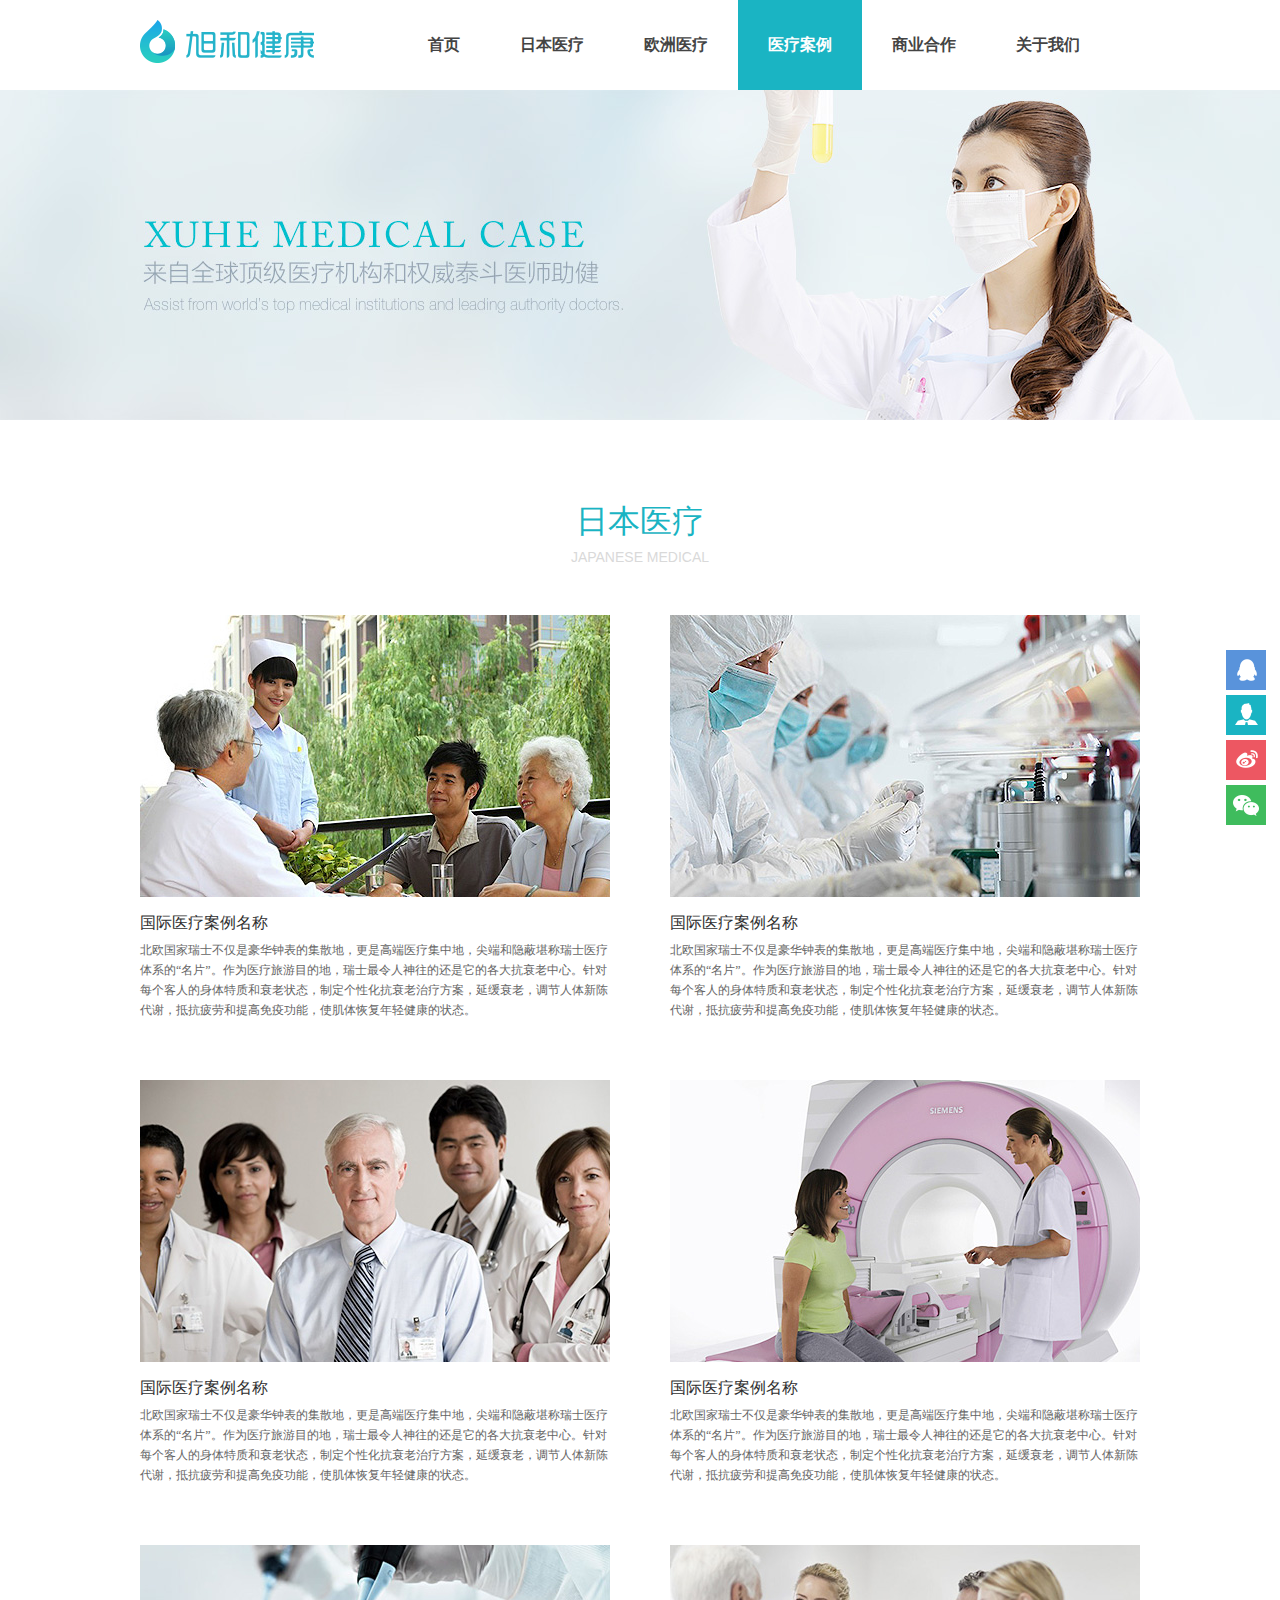
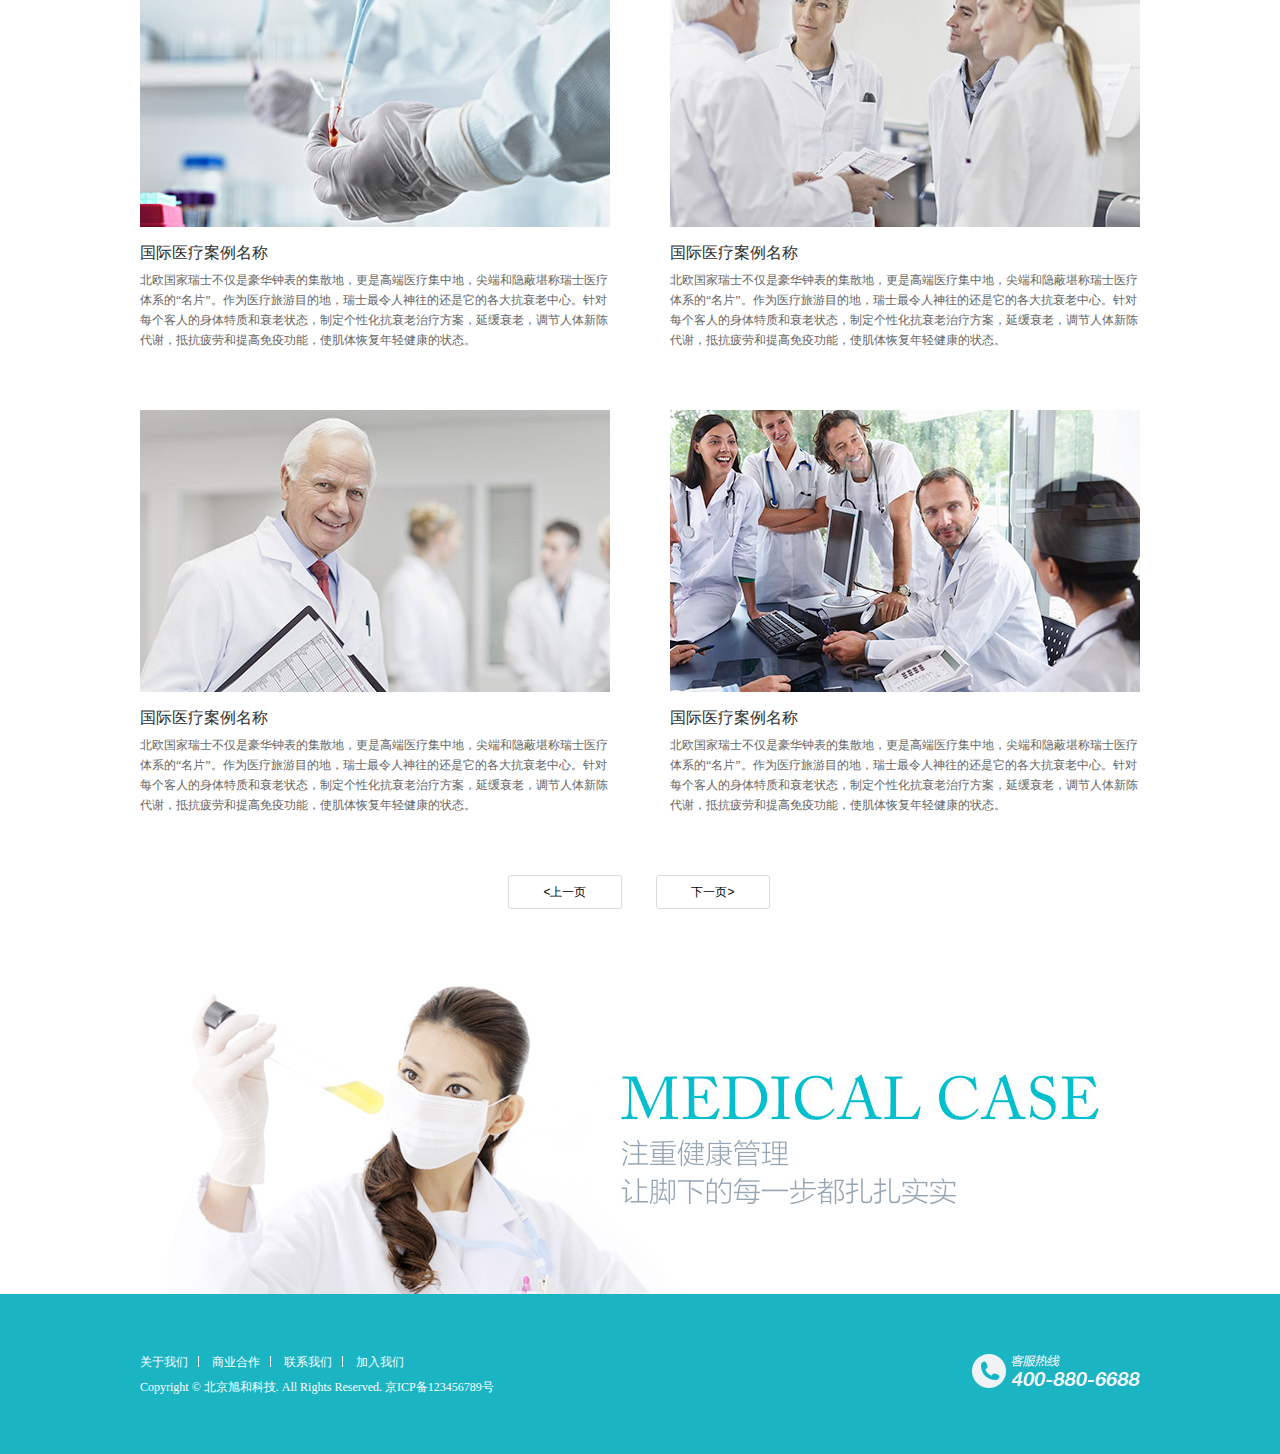
<file: Healthy/pages/case.html>
<!DOCTYPE html>
<html lang="en">
<head>
  <meta charset="UTF-8">
  <meta name="viewport" content="width=device-width, initial-scale=1.0">
  <meta http-equiv="X-UA-Compatible" content="ie=edge">
  <title>医疗案例-旭和健康</title>
  <link rel="stylesheet" href="../css/reset.css">
  <link rel="stylesheet" href="../css/header_footer.css">
  <link rel="stylesheet" href="../css/case.css">
  <script src="../js/jquery.1.10.2.js"></script>
  <script type="text/javascript" src="../js/goTop.js"></script>
</head>
<body>
  <div class="rightBox">
    <!-- <img src="./images/rightBox.png" alt=""> -->
    <div class="imgBox">
      <img src="../images/rightBox1.png" alt=""><img src="../images/rightBox2.png" alt="">
    </div>
    <button class="btn1">
        <img class="gzh" src="../images/gzh.png" alt="">
    </button>
    <button class="btn2">
        <img class="gzh" src="../images/gzh.png" alt="">
    </button>
    <button class="btn3">
        <img class="gzh" src="../images/gzh.png" alt="">
    </button>
    <button class="btn4">
        <img class="gzh" src="../images/gzh.png" alt="">
    </button>
    <button class="btn5"></button>
  </div>

  <header>
      <div class="header">
          <div class="header_logo">
              <a href="../index.html"><img src="../images/logo.png" alt=""></a>
          </div>
          <ul class="header_nav">
              <li><a href="../index.html">首页</a></li>
              <li><a href="./japan.html">日本医疗</a></li>
              <li><a href="./europe.html">欧洲医疗</a></li>
              <li class="on"><a href="#">医疗案例</a></li>
              <li><a href="./business.html">商业合作</a></li>
              <li><a href="./about.html">关于我们</a></li>
          </ul>
      </div>
  </header>

  <div class="banner_box">
      <img src="../images/case_banner.jpg" alt="">
  </div>

  <div class="advantage">
      <div>
          <h2 class="label">日本医疗</h2><span class="label_span">Japanese medical</span>
      </div>
      <div class="advantage_imgBox w">
        <div class="Box">
          <img src="../images/case_advantage1.jpg" alt="">
          <h3>国际医疗案例名称</h3>
          <p>北欧国家瑞士不仅是豪华钟表的集散地，更是高端医疗集中地，尖端和隐蔽堪称瑞士医疗体系的“名片”。作为医疗旅游目的地，瑞士最令人神往的还是它的各大抗衰老中心。针对每个客人的身体特质和衰老状态，制定个性化抗衰老治疗方案，延缓衰老，调节人体新陈代谢，抵抗疲劳和提高免疫功能，使肌体恢复年轻健康的状态。</p>
        </div>
        <div class="Box">
          <img src="../images/case_advantage2.jpg" alt="">
          <h3>国际医疗案例名称</h3>
          <p>北欧国家瑞士不仅是豪华钟表的集散地，更是高端医疗集中地，尖端和隐蔽堪称瑞士医疗体系的“名片”。作为医疗旅游目的地，瑞士最令人神往的还是它的各大抗衰老中心。针对每个客人的身体特质和衰老状态，制定个性化抗衰老治疗方案，延缓衰老，调节人体新陈代谢，抵抗疲劳和提高免疫功能，使肌体恢复年轻健康的状态。</p>
        </div>
        <div class="Box">
          <img src="../images/case_advantage3.jpg" alt="">
          <h3>国际医疗案例名称</h3>
          <p>北欧国家瑞士不仅是豪华钟表的集散地，更是高端医疗集中地，尖端和隐蔽堪称瑞士医疗体系的“名片”。作为医疗旅游目的地，瑞士最令人神往的还是它的各大抗衰老中心。针对每个客人的身体特质和衰老状态，制定个性化抗衰老治疗方案，延缓衰老，调节人体新陈代谢，抵抗疲劳和提高免疫功能，使肌体恢复年轻健康的状态。</p>
        </div>
        <div class="Box">
          <img src="../images/case_advantage4.jpg" alt="">
          <h3>国际医疗案例名称</h3>
          <p>北欧国家瑞士不仅是豪华钟表的集散地，更是高端医疗集中地，尖端和隐蔽堪称瑞士医疗体系的“名片”。作为医疗旅游目的地，瑞士最令人神往的还是它的各大抗衰老中心。针对每个客人的身体特质和衰老状态，制定个性化抗衰老治疗方案，延缓衰老，调节人体新陈代谢，抵抗疲劳和提高免疫功能，使肌体恢复年轻健康的状态。</p>
        </div>
        <div class="Box">
          <img src="../images/case_advantage5.jpg" alt="">
          <h3>国际医疗案例名称</h3>
          <p>北欧国家瑞士不仅是豪华钟表的集散地，更是高端医疗集中地，尖端和隐蔽堪称瑞士医疗体系的“名片”。作为医疗旅游目的地，瑞士最令人神往的还是它的各大抗衰老中心。针对每个客人的身体特质和衰老状态，制定个性化抗衰老治疗方案，延缓衰老，调节人体新陈代谢，抵抗疲劳和提高免疫功能，使肌体恢复年轻健康的状态。</p>
        </div>
        <div class="Box">
          <img src="../images/case_advantage6.jpg" alt="">
          <h3>国际医疗案例名称</h3>
          <p>北欧国家瑞士不仅是豪华钟表的集散地，更是高端医疗集中地，尖端和隐蔽堪称瑞士医疗体系的“名片”。作为医疗旅游目的地，瑞士最令人神往的还是它的各大抗衰老中心。针对每个客人的身体特质和衰老状态，制定个性化抗衰老治疗方案，延缓衰老，调节人体新陈代谢，抵抗疲劳和提高免疫功能，使肌体恢复年轻健康的状态。</p>
        </div>
        <div class="Box">
          <img src="../images/case_advantage7.jpg" alt="">
          <h3>国际医疗案例名称</h3>
          <p>北欧国家瑞士不仅是豪华钟表的集散地，更是高端医疗集中地，尖端和隐蔽堪称瑞士医疗体系的“名片”。作为医疗旅游目的地，瑞士最令人神往的还是它的各大抗衰老中心。针对每个客人的身体特质和衰老状态，制定个性化抗衰老治疗方案，延缓衰老，调节人体新陈代谢，抵抗疲劳和提高免疫功能，使肌体恢复年轻健康的状态。</p>
        </div>
        <div class="Box">
          <img src="../images/case_advantage8.jpg" alt="">
          <h3>国际医疗案例名称</h3>
          <p>北欧国家瑞士不仅是豪华钟表的集散地，更是高端医疗集中地，尖端和隐蔽堪称瑞士医疗体系的“名片”。作为医疗旅游目的地，瑞士最令人神往的还是它的各大抗衰老中心。针对每个客人的身体特质和衰老状态，制定个性化抗衰老治疗方案，延缓衰老，调节人体新陈代谢，抵抗疲劳和提高免疫功能，使肌体恢复年轻健康的状态。</p>
        </div>
      </div>
  </div>

  <div class="nav clear">
    <button class="befor">&lt;上一页</button>
    <button class="after">下一页&gt;</button>
  </div>

  <div class="doctor w clear">
    <img src="../images/case_doctor.jpg" alt="">
  </div>

  <footer>
      <div class="w">
          <div class="fl">
              <p>
                  <a href="#">关于我们</a><span></span>
                  <a href="#">商业合作</a><span></span>
                  <a href="#">联系我们</a><span></span>
                  <a href="#">加入我们</a>
              </p>
              <p>Copyright &copy; 北京旭和科技. All Rights Reserved. 京ICP备123456789号</p>
          </div>
          <div class="fr">
              <img src="../images/telephone.png" alt="">
          </div>
      </div>
  </footer>

</body>
</html>
</file>
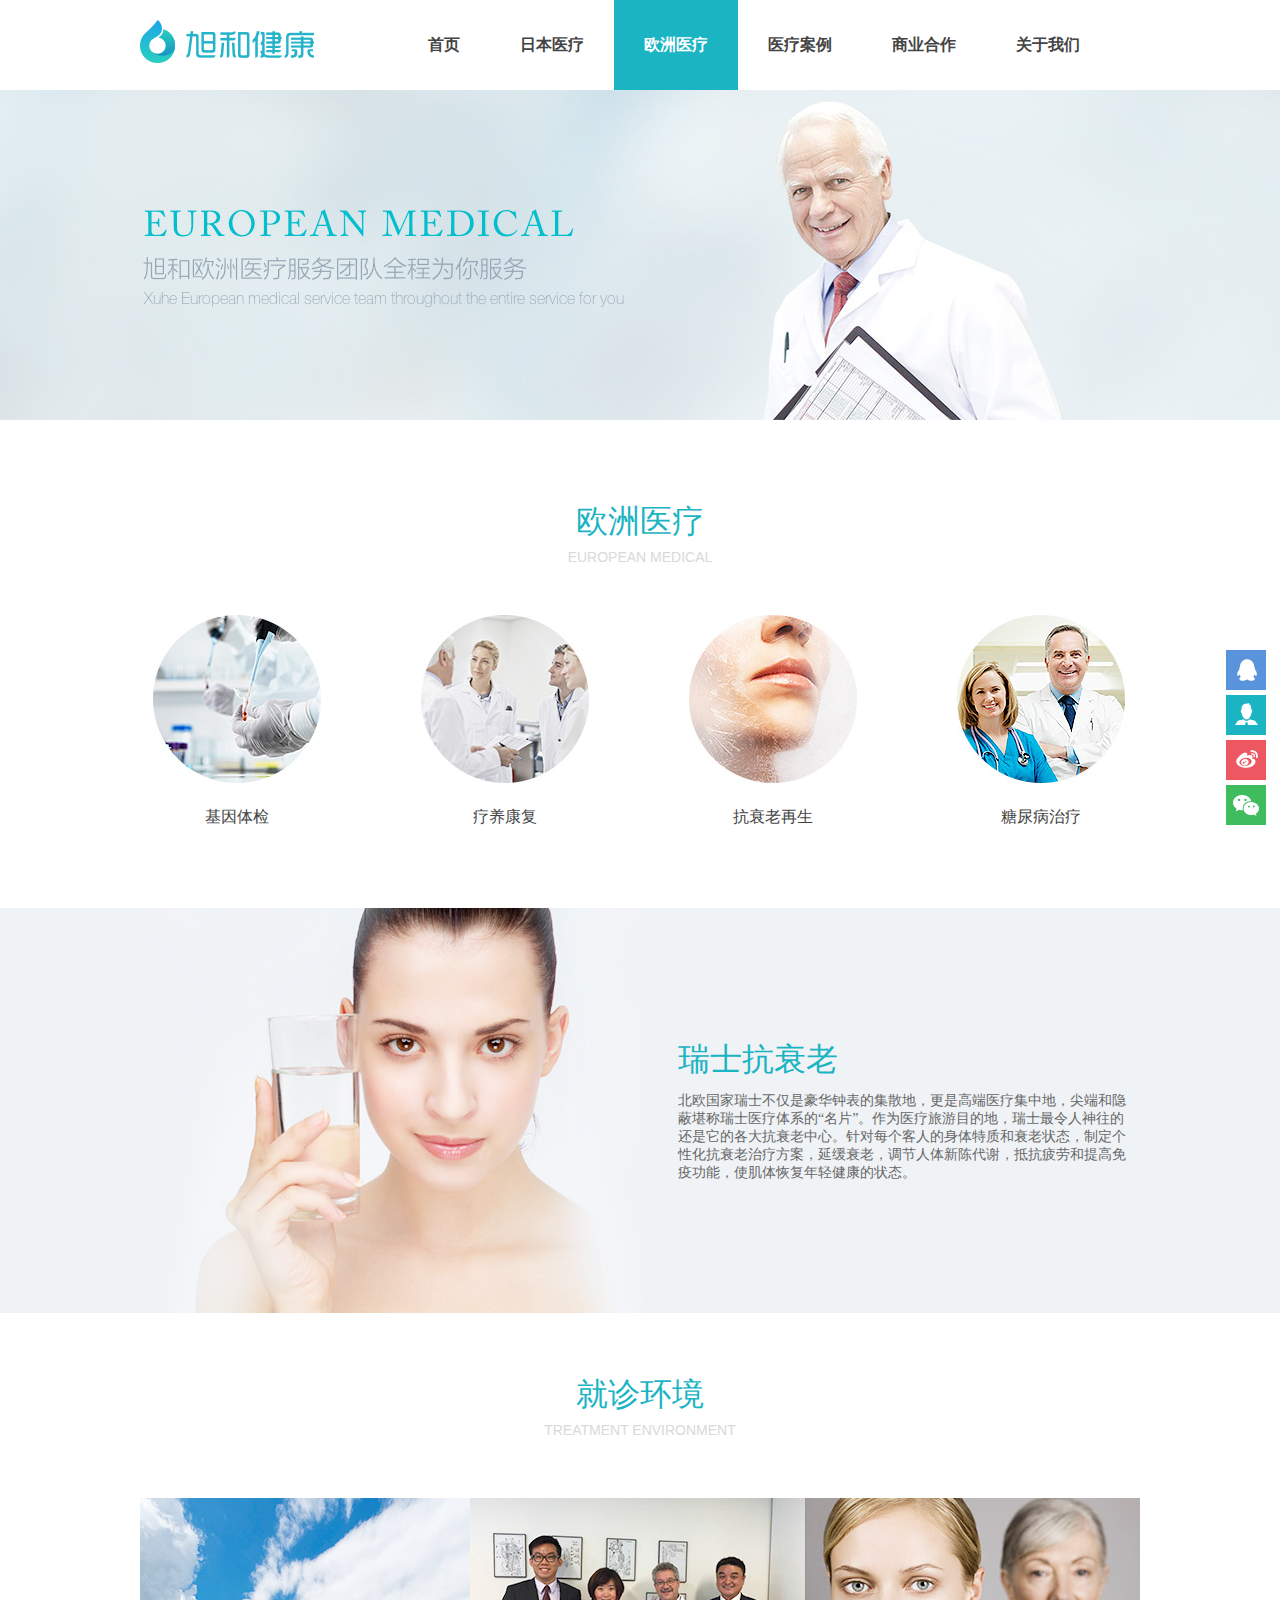
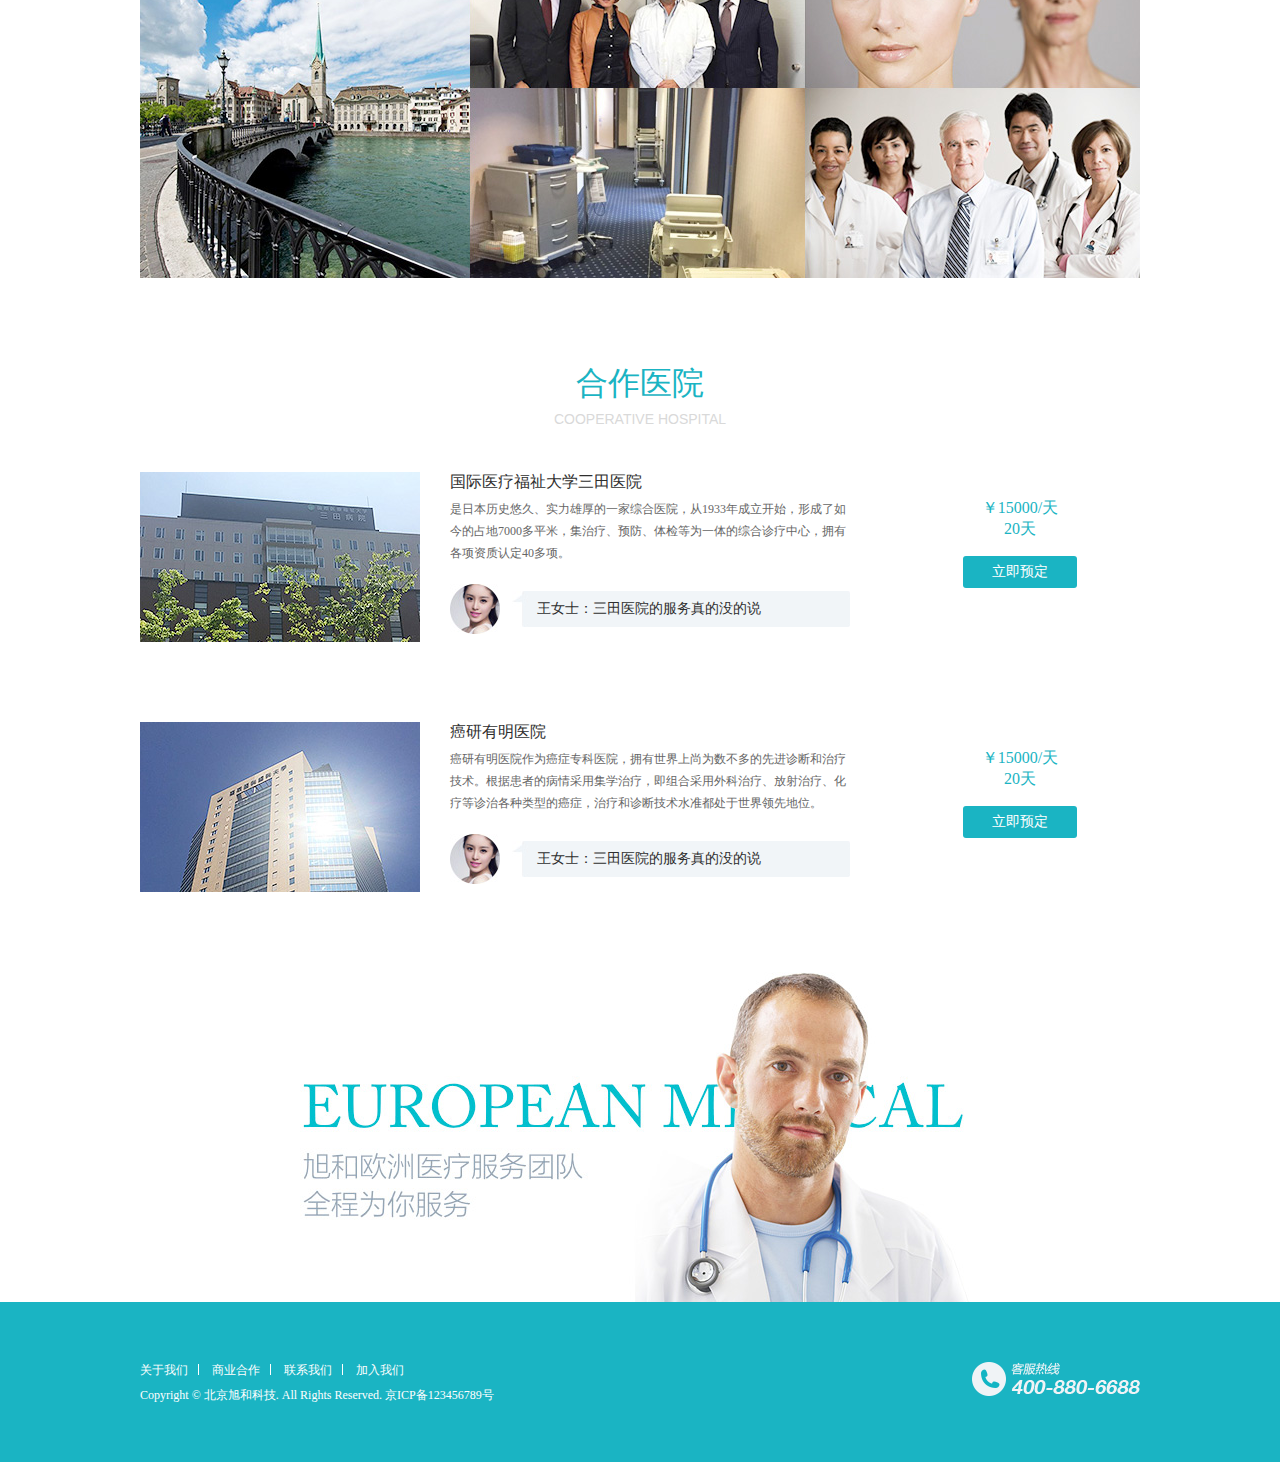
<file: Healthy/pages/europe.html>
<!DOCTYPE html>
<html lang="en">
<head>
  <meta charset="UTF-8">
  <meta name="viewport" content="width=device-width, initial-scale=1.0">
  <meta http-equiv="X-UA-Compatible" content="ie=edge">
  <title>欧洲医疗-旭和健康</title>
  <link rel="stylesheet" href="../css/reset.css">
  <link rel="stylesheet" href="../css/header_footer.css">
  <link rel="stylesheet" href="../css/europe.css">
  <script src="../js/jquery.1.10.2.js"></script>
  <script type="text/javascript" src="../js/goTop.js"></script>
</head>
<body>
  <div class="rightBox">
    <!-- <img src="./images/rightBox.png" alt=""> -->
    <div class="imgBox">
      <img src="../images/rightBox1.png" alt=""><img src="../images/rightBox2.png" alt="">
    </div>
    <button class="btn1">
        <img class="gzh" src="../images/gzh.png" alt="">
    </button>
    <button class="btn2">
        <img class="gzh" src="../images/gzh.png" alt="">
    </button>
    <button class="btn3">
        <img class="gzh" src="../images/gzh.png" alt="">
    </button>
    <button class="btn4">
        <img class="gzh" src="../images/gzh.png" alt="">
    </button>
    <button class="btn5"></button>
  </div>

  <header>
      <div class="header">
          <div class="header_logo">
              <a href="../index.html"><img src="../images/logo.png" alt=""></a>
          </div>
          <ul class="header_nav">
              <li><a href="../index.html">首页</a></li>
              <li><a href="./japan.html">日本医疗</a></li>
              <li class="on"><a href="#">欧洲医疗</a></li>
              <li><a href="./case.html">医疗案例</a></li>
              <li><a href="./business.html">商业合作</a></li>
              <li><a href="./about.html">关于我们</a></li>
          </ul>
      </div>
  </header>

  <div class="banner_box">
      <img src="../images/europe_banner.jpg" alt="">
  </div>

  <div class="japan w">
      <div class="text_box">
          <h2 class="label">欧洲医疗</h2><span class="label_span">European medical</span>
      </div>
      <div class="japan_imgBox">
          <dl class="fl">
              <dt><img src="../images/europe1.jpg" alt=""></dt>
              <dd>基因体检</dd>
          </dl>
          <dl class="fl">
              <dt><img src="../images/europe2.jpg" alt=""></dt>
              <dd>疗养康复</dd>
          </dl>
          <dl class="fl">
              <dt><img src="../images/europe3.jpg" alt=""></dt>
              <dd>抗衰老再生</dd>
          </dl>
          <dl class="fl">
              <dt><img src="../images/europe4.jpg" alt=""></dt>
              <dd>糖尿病治疗</dd>
          </dl>
      </div>
  </div>

  <div class="first clear">
      <div class="w">
          <img class='fl' src="../images/europe_switzerland.png" alt="">
          <div class="first_textBox fl">
              <h2>瑞士抗衰老</h2>
              <p>北欧国家瑞士不仅是豪华钟表的集散地，更是高端医疗集中地，尖端和隐蔽堪称瑞士医疗体系的“名片”。作为医疗旅游目的地，瑞士最令人神往的还是它的各大抗衰老中心。针对每个客人的身体特质和衰老状态，制定个性化抗衰老治疗方案，延缓衰老，调节人体新陈代谢，抵抗疲劳和提高免疫功能，使肌体恢复年轻健康的状态。</p>
          </div>
      </div>
  </div>

  <div class="environment clear">
    <div>
        <h2 class="label">就诊环境</h2><span class="label_span">Treatment environment</span>
    </div>
    <div class="environment_imgBox w">
        <a href="#"><img src="../images/europe_environment.jpg" alt=""></a>
    </div>
  </div>

  <div class="hospital">
    <div>
        <h2 class="label">合作医院</h2><span class="label_span">Cooperative hospital</span>
    </div>
    <div class="hospital_bottom">
      <div class="hospital_box w">
        <div class="img fl"><img src="../images/hospital1.jpg" alt="" width='280px' height='170px'></div>
        <div class="text fl">
          <h3>国际医疗福祉大学三田医院</h3>
          <p>是日本历史悠久、实力雄厚的一家综合医院，从1933年成立开始，形成了如今的占地7000多平米，集治疗、预防、体检等为一体的综合诊疗中心，拥有各项资质认定40多项。</p>
          <dl>
            <dt class="fl"><img src="../images/portrait.jpg" alt=""></dt>
            <dd class="fl">王女士：三田医院的服务真的没的说</dd>
          </dl>
        </div>
        <div class="reserve fr">
          <p>￥15000/天</p>
          <p>20天</p>
          <button>立即预定</button>
        </div>
      </div>
      <div class="hospital_box w">
        <div class="img fl"><img src="../images/hospital2.jpg" alt="" width='280px' height='170px'></div>
        <div class="text fl">
          <h3>癌研有明医院</h3>
          <p>癌研有明医院作为癌症专科医院，拥有世界上尚为数不多的先进诊断和治疗技术。根据患者的病情采用集学治疗，即组合采用外科治疗、放射治疗、化疗等诊治各种类型的癌症，治疗和诊断技术水准都处于世界领先地位。</p>
          <dl>
            <dt class="fl"><img src="../images/portrait.jpg" alt=""></dt>
            <dd class="fl">王女士：三田医院的服务真的没的说</dd>
          </dl>
        </div>
        <div class="reserve fr">
          <p>￥15000/天</p>
          <p>20天</p>
          <button>立即预定</button>
        </div>
      </div>
    </div>
  </div>

  <div class="doctor w">
    <img src="../images/europe_doctor.jpg" alt="">
  </div>

  <footer>
      <div class="w">
          <div class="fl">
              <p>
                  <a href="#">关于我们</a><span></span>
                  <a href="#">商业合作</a><span></span>
                  <a href="#">联系我们</a><span></span>
                  <a href="#">加入我们</a>
              </p>
              <p>Copyright &copy; 北京旭和科技. All Rights Reserved. 京ICP备123456789号</p>
          </div>
          <div class="fr">
              <img src="../images/telephone.png" alt="">
          </div>
      </div>
  </footer>

</body>
</html>
</file>
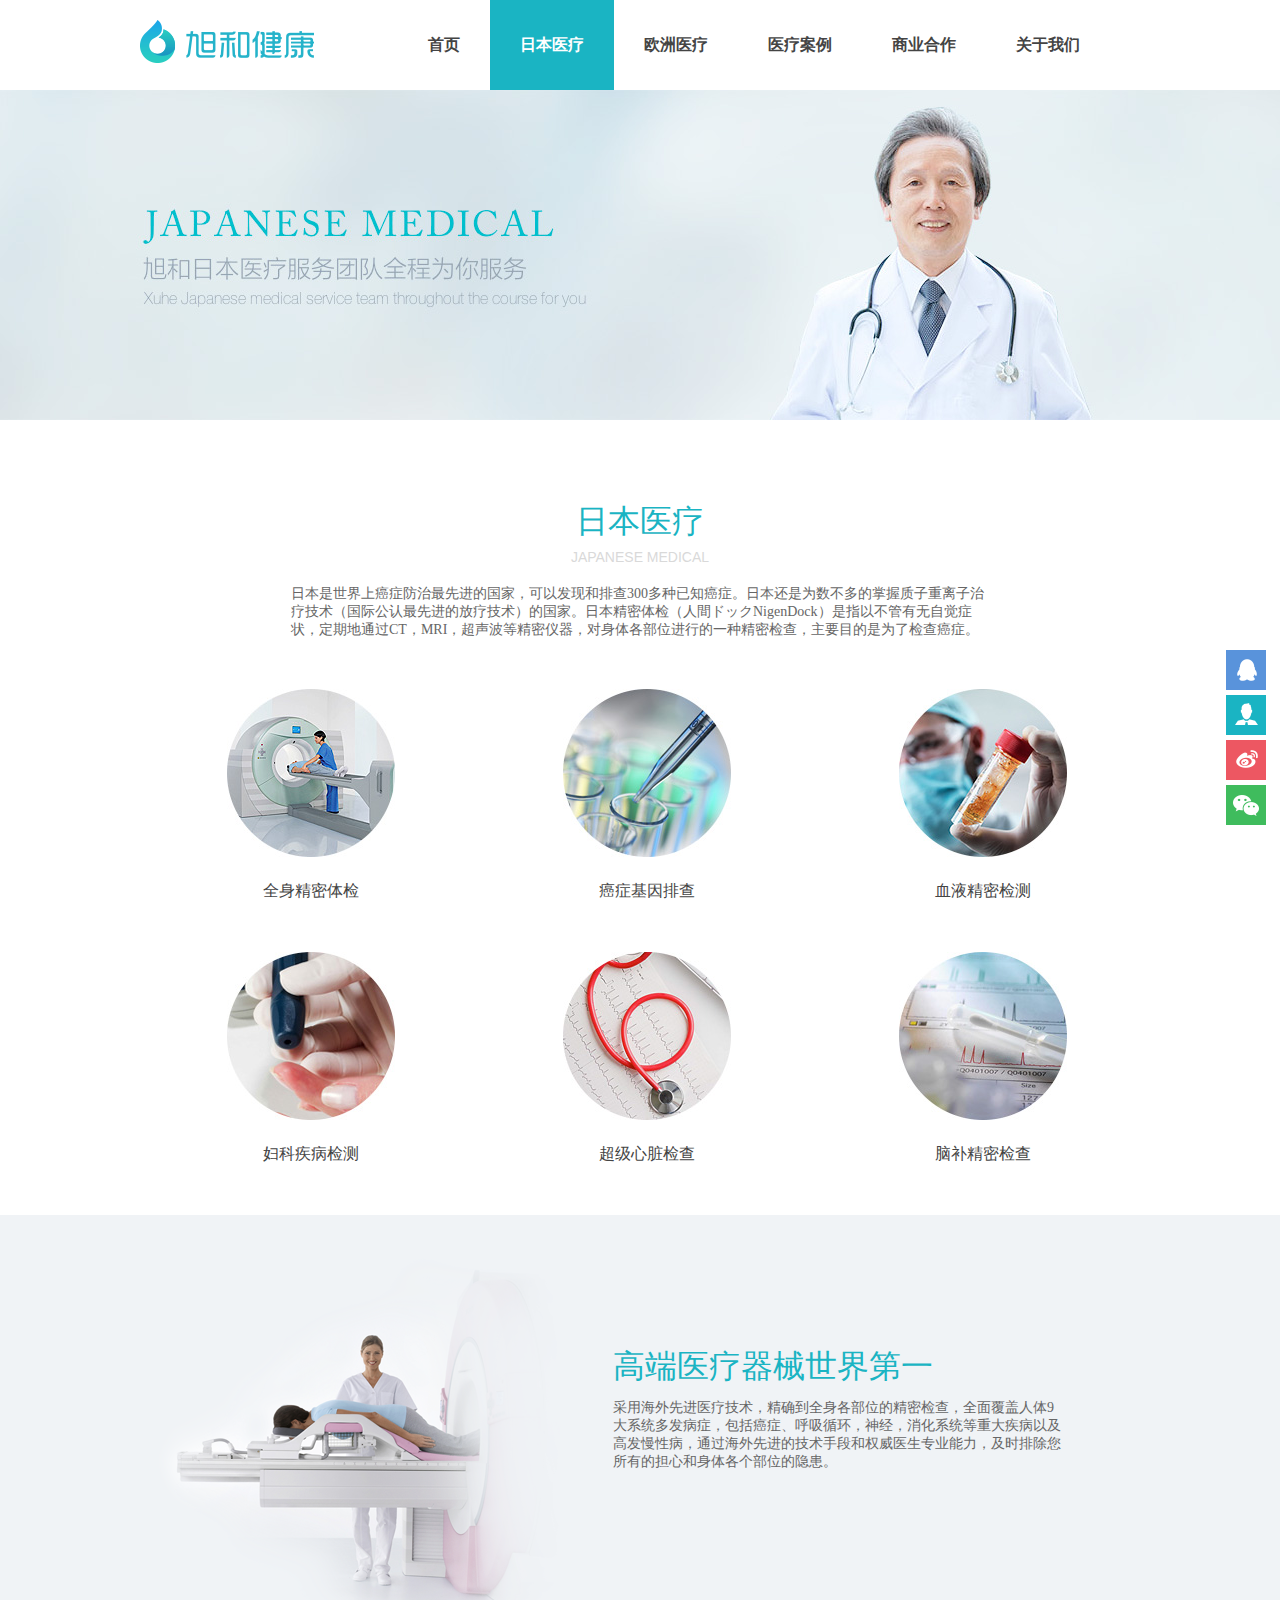
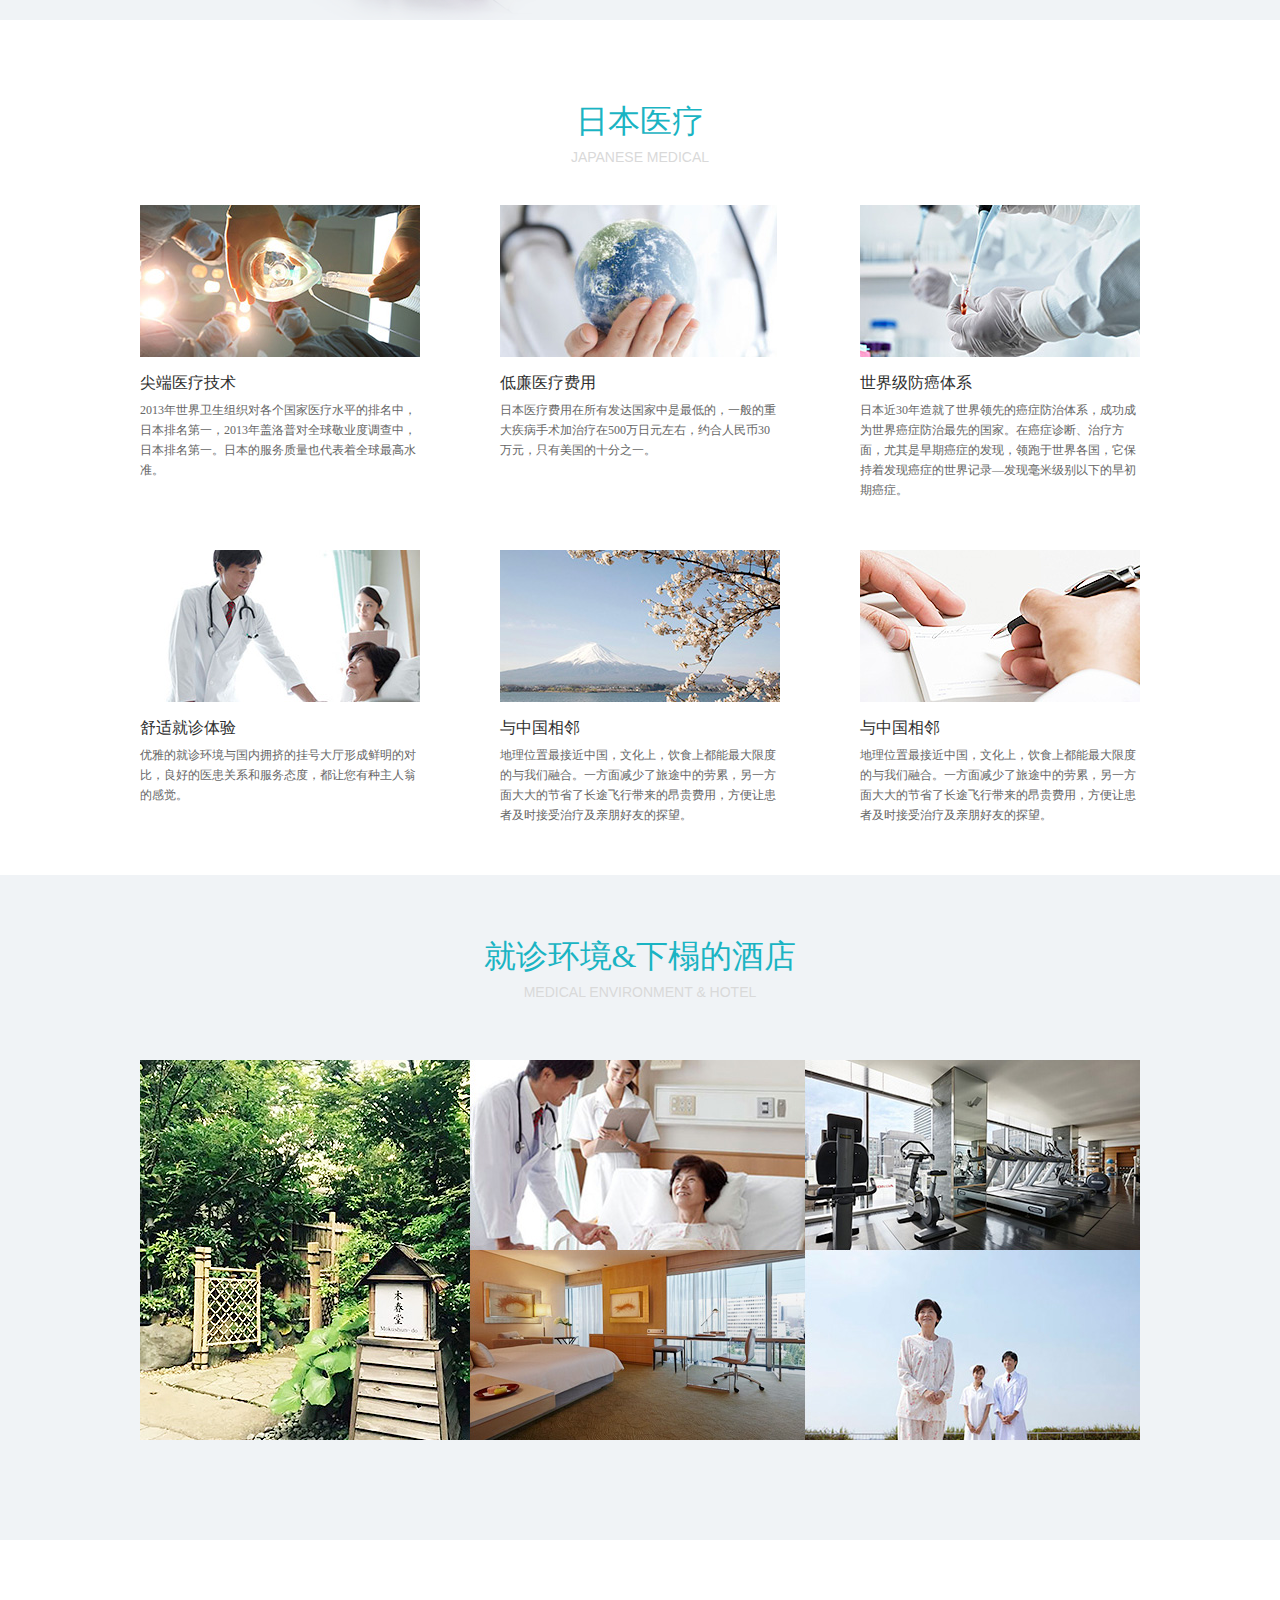
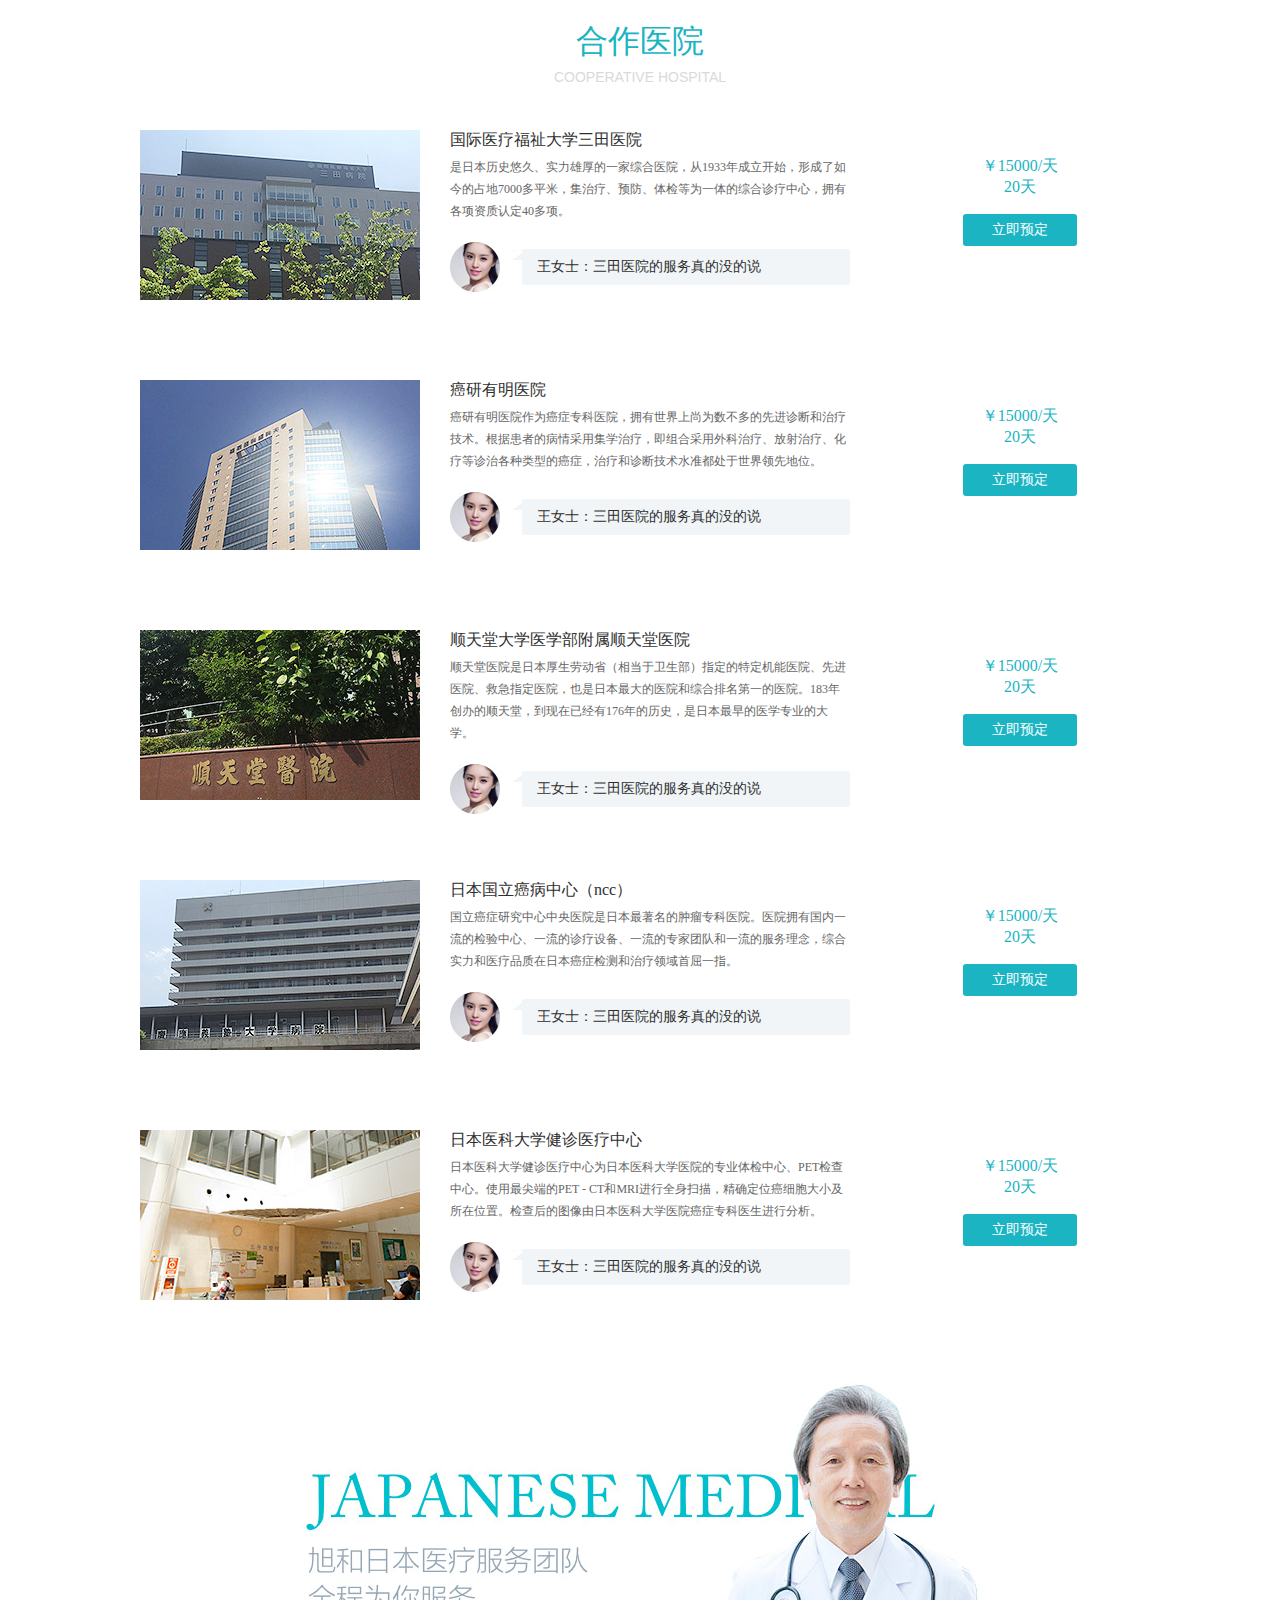
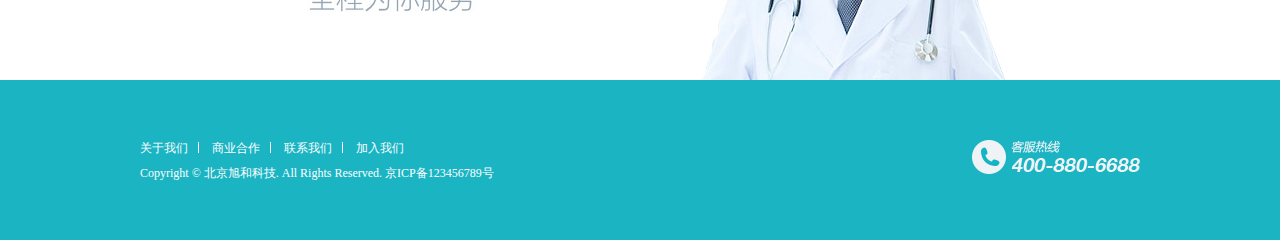
<file: Healthy/pages/japan.html>
<!DOCTYPE html>
<html lang="en">

<head>
    <meta charset="UTF-8">
    <meta name="viewport" content="width=device-width, initial-scale=1.0">
    <meta http-equiv="X-UA-Compatible" content="ie=edge">
    <title>日本医疗-旭和健康</title>
    <link rel="stylesheet" href="../css/reset.css">
    <link rel="stylesheet" href="../css/header_footer.css">
    <link rel="stylesheet" href="../css/japan.css">
    <script src="../js/jquery.1.10.2.js"></script>
    <script type="text/javascript" src="../js/goTop.js"></script>
</head>

<body>
  <div class="rightBox">
    <!-- <img src="./images/rightBox.png" alt=""> -->
    <div class="imgBox">
      <img src="../images/rightBox1.png" alt=""><img src="../images/rightBox2.png" alt="">
    </div>
    <button class="btn1">
        <img class="gzh" src="../images/gzh.png" alt="">
    </button>
    <button class="btn2">
        <img class="gzh" src="../images/gzh.png" alt="">
    </button>
    <button class="btn3">
        <img class="gzh" src="../images/gzh.png" alt="">
    </button>
    <button class="btn4">
        <img class="gzh" src="../images/gzh.png" alt="">
    </button>
    <button class="btn5"></button>
  </div>

    <header>
        <div class="header">
            <div class="header_logo">
                <a href="../index.html"><img src="../images/logo.png" alt=""></a>
            </div>
            <ul class="header_nav">
              <li><a href="../index.html">首页</a></li>
              <li class="on"><a href="#">日本医疗</a></li>
              <li><a href="./europe.html">欧洲医疗</a></li>
              <li><a href="./europe.html">医疗案例</a></li>
              <li><a href="./business.html">商业合作</a></li>
              <li><a href="./about.html">关于我们</a></li>
            </ul>
        </div>
    </header>

    <div class="banner_box">
        <img src="../images/japan_banner.jpg" alt="">
    </div>

    <div class="japan w">
        <div class="text_box">
            <h2 class="label">日本医疗</h2><span class="label_span">Japanese medical</span>
            <p>日本是世界上癌症防治最先进的国家，可以发现和排查300多种已知癌症。日本还是为数不多的掌握质子重离子治疗技术（国际公认最先进的放疗技术）的国家。日本精密体检（人間ドックNigenDock）是指以不管有无自觉症状，定期地通过CT，MRI，超声波等精密仪器，对身体各部位进行的一种精密检查，主要目的是为了检查癌症。</p>
        </div>
        <div class="japan_imgBox">
            <dl class="fl">
                <dt><img src="../images/japan1.jpg" alt=""></dt>
                <dd>全身精密体检</dd>
            </dl>
            <dl class="fl">
                <dt><img src="../images/japan2.jpg" alt=""></dt>
                <dd>癌症基因排查</dd>
            </dl>
            <dl class="fl">
                <dt><img src="../images/japan3.jpg" alt=""></dt>
                <dd>血液精密检测</dd>
            </dl>
            <dl class="fl">
                <dt><img src="../images/japan4.jpg" alt=""></dt>
                <dd>妇科疾病检测</dd>
            </dl>
            <dl class="fl">
                <dt><img src="../images/japan5.jpg" alt=""></dt>
                <dd>超级心脏检查</dd>
            </dl>
            <dl class="fl">
                <dt><img src="../images/japan6.jpg" alt=""></dt>
                <dd>脑补精密检查</dd>
            </dl>
        </div>
    </div>

    <div class="first clear">
        <div class="w">
            <img class='fl' src="../images/first.png" alt="">
            <div class="first_textBox fl">
                <h2>高端医疗器械世界第一</h2>
                <p>采用海外先进医疗技术，精确到全身各部位的精密检查，全面覆盖人体9 大系统多发病症，包括癌症、呼吸循环，神经，消化系统等重大疾病以及高发慢性病，通过海外先进的技术手段和权威医生专业能力，及时排除您所有的担心和身体各个部位的隐患。</p>
            </div>
        </div>
    </div>

    <div class="advantage">
        <div>
            <h2 class="label">日本医疗</h2><span class="label_span">Japanese medical</span>
        </div>
        <div class="advantage_imgBox w">
          <div class="Box">
            <img src="../images/advantage1.jpg" alt="">
            <h3>尖端医疗技术</h3>
            <p>2013年世界卫生组织对各个国家医疗水平的排名中，日本排名第一，2013年盖洛普对全球敬业度调查中，日本排名第一。日本的服务质量也代表着全球最高水准。</p>
          </div>
          <div class="Box center">
            <img src="../images/advantage2.jpg" alt="">
            <h3>低廉医疗费用</h3>
            <p>日本医疗费用在所有发达国家中是最低的，一般的重大疾病手术加治疗在500万日元左右，约合人民币30万元，只有美国的十分之一。</p>
          </div>
          <div class="Box">
            <img src="../images/advantage3.jpg" alt="">
            <h3>世界级防癌体系</h3>
            <p>日本近30年造就了世界领先的癌症防治体系，成功成为世界癌症防治最先的国家。在癌症诊断、治疗方面，尤其是早期癌症的发现，领跑于世界各国，它保持着发现癌症的世界记录—发现毫米级别以下的早初期癌症。</p>
          </div>
          <div class="Box">
            <img src="../images/advantage4.jpg" alt="">
            <h3>舒适就诊体验</h3>
            <p>优雅的就诊环境与国内拥挤的挂号大厅形成鲜明的对比，良好的医患关系和服务态度，都让您有种主人翁的感觉。</p>
          </div>
          <div class="Box center">
            <img src="../images/advantage5.jpg" alt="">
            <h3>与中国相邻</h3>
            <p>地理位置最接近中国，文化上，饮食上都能最大限度的与我们融合。一方面减少了旅途中的劳累，另一方面大大的节省了长途飞行带来的昂贵费用，方便让患者及时接受治疗及亲朋好友的探望。</p>
          </div>
          <div class="Box">
            <img src="../images/advantage6.jpg" alt="">
            <h3>与中国相邻</h3>
            <p>地理位置最接近中国，文化上，饮食上都能最大限度的与我们融合。一方面减少了旅途中的劳累，另一方面大大的节省了长途飞行带来的昂贵费用，方便让患者及时接受治疗及亲朋好友的探望。</p>
          </div>
        </div>
    </div>

    <div class="environment clear">
      <div>
          <h2 class="label">就诊环境&下榻的酒店</h2><span class="label_span">Medical environment & Hotel</span>
      </div>
      <div class="environment_imgBox w">
          <a href="#"><img src="../images/environment.jpg" alt=""></a>
      </div>
    </div>

    <div class="hospital">
      <div>
          <h2 class="label">合作医院</h2><span class="label_span">Cooperative hospital</span>
      </div>
      <div class="hospital_bottom">
        <div class="hospital_box w">
          <div class="img fl"><img src="../images/hospital1.jpg" alt="" width='280px' height='170px'></div>
          <div class="text fl">
            <h3>国际医疗福祉大学三田医院</h3>
            <p>是日本历史悠久、实力雄厚的一家综合医院，从1933年成立开始，形成了如今的占地7000多平米，集治疗、预防、体检等为一体的综合诊疗中心，拥有各项资质认定40多项。</p>
            <dl>
              <dt class="fl"><img src="../images/portrait.jpg" alt=""></dt>
              <dd class="fl">王女士：三田医院的服务真的没的说</dd>
            </dl>
          </div>
          <div class="reserve fr">
            <p>￥15000/天</p>
            <p>20天</p>
            <button>立即预定</button>
          </div>
        </div>
        <div class="hospital_box w">
          <div class="img fl"><img src="../images/hospital2.jpg" alt="" width='280px' height='170px'></div>
          <div class="text fl">
            <h3>癌研有明医院</h3>
            <p>癌研有明医院作为癌症专科医院，拥有世界上尚为数不多的先进诊断和治疗技术。根据患者的病情采用集学治疗，即组合采用外科治疗、放射治疗、化疗等诊治各种类型的癌症，治疗和诊断技术水准都处于世界领先地位。</p>
            <dl>
              <dt class="fl"><img src="../images/portrait.jpg" alt=""></dt>
              <dd class="fl">王女士：三田医院的服务真的没的说</dd>
            </dl>
          </div>
          <div class="reserve fr">
            <p>￥15000/天</p>
            <p>20天</p>
            <button>立即预定</button>
          </div>
        </div>
        <div class="hospital_box w">
          <div class="img fl"><img src="../images/hospital3.jpg" alt="" width='280px' height='170px'></div>
          <div class="text fl">
            <h3>顺天堂大学医学部附属顺天堂医院</h3>
            <p>顺天堂医院是日本厚生劳动省（相当于卫生部）指定的特定机能医院、先进医院、救急指定医院，也是日本最大的医院和综合排名第一的医院。183年创办的顺天堂，到现在已经有176年的历史，是日本最早的医学专业的大学。</p>
            <dl>
              <dt class="fl"><img src="../images/portrait.jpg" alt=""></dt>
              <dd class="fl">王女士：三田医院的服务真的没的说</dd>
            </dl>
          </div>
          <div class="reserve fr">
            <p>￥15000/天</p>
            <p>20天</p>
            <button>立即预定</button>
          </div>
        </div>
        <div class="hospital_box w">
          <div class="img fl"><img src="../images/hospital4.jpg" alt="" width='280px' height='170px'></div>
          <div class="text fl">
            <h3>日本国立癌病中心（ncc）</h3>
            <p>国立癌症研究中心中央医院是日本最著名的肿瘤专科医院。医院拥有国内一流的检验中心、一流的诊疗设备、一流的专家团队和一流的服务理念，综合实力和医疗品质在日本癌症检测和治疗领域首屈一指。</p>
            <dl>
              <dt class="fl"><img src="../images/portrait.jpg" alt=""></dt>
              <dd class="fl">王女士：三田医院的服务真的没的说</dd>
            </dl>
          </div>
          <div class="reserve fr">
            <p>￥15000/天</p>
            <p>20天</p>
            <button>立即预定</button>
          </div>
        </div>
        <div class="hospital_box w">
          <div class="img fl"><img src="../images/hospital5.jpg" alt="" width='280px' height='170px'></div>
          <div class="text fl">
            <h3>日本医科大学健诊医疗中心</h3>
            <p>日本医科大学健诊医疗中心为日本医科大学医院的专业体检中心、PET检查中心。使用最尖端的PET - CT和MRI进行全身扫描，精确定位癌细胞大小及所在位置。检查后的图像由日本医科大学医院癌症专科医生进行分析。</p>
            <dl>
              <dt class="fl"><img src="../images/portrait.jpg" alt=""></dt>
              <dd class="fl">王女士：三田医院的服务真的没的说</dd>
            </dl>
          </div>
          <div class="reserve fr">
            <p>￥15000/天</p>
            <p>20天</p>
            <button>立即预定</button>
          </div>
        </div>
      </div>
    </div>

    <div class="doctor w">
      <img src="../images/doctor.jpg" alt="">
    </div>

    <footer class="clear">
        <div class="w">
            <div class="fl">
                <p>
                    <a href="#">关于我们</a><span></span>
                    <a href="#">商业合作</a><span></span>
                    <a href="#">联系我们</a><span></span>
                    <a href="#">加入我们</a>
                </p>
                <p>Copyright &copy; 北京旭和科技. All Rights Reserved. 京ICP备123456789号</p>
            </div>
            <div class="fr">
                <img src="../images/telephone.png" alt="">
            </div>
        </div>
    </footer>
</body>

</html>
</file>
<file: css/style.css>
body{
  background-color: #f2f2f2;
}
.nav{
  width: 100%;
  height: 60px;
  background-color: #111;
}
.nav p{
  width: 100%;
  color: #fff;
  line-height: 60px;
  text-indent: 80px;
  position: relative;
}
.nav p::before{
  content: '';
  position: absolute;
  top: 20px;
  left: 60px;
  width: 0;
  height: 0;
  border-top:8px solid transparent;
  border-left:14px solid #2ecc71;
  border-bottom:8px solid transparent;
}
.banner{
  width: 100%;
  height: 400px;
  overflow: hidden;
  position: relative;
}
.banner img{
  max-width: 1920px;
  position: absolute;
  left: 50%;
  top: -150px;
  margin-left: -960px;
}

.box{
  width: 920px;
  padding: 30px 0 30px 50px;
  margin: 0 auto;
  border-bottom: 1px solid #ccc;
  overflow: auto;
}
.box h1{
  font-size: 14px;
  width: 160px;
  margin-top: 6px;
  line-height: 1.1;
  float: left;
}
.box .boxRight{
  width: 60%;
  font-size: 16px;
  line-height: 26px;
  float: left;
}
.box dl{
  margin-bottom: 30px;
}
.box dl:last-child{
  margin-bottom: 0;
}
.box dt{
  margin-bottom: 12px;
  position: relative;
  font-weight: bold;
  color: #2c3e50;
}
.box dt h2{
  display: inline-block;
  width: 55%;
}
.box dt span{
  width: 25%;
  text-align: right;
  position: absolute;
  right: -32%;
  top: 0;
  font-size: 14px;
  font-weight: normal;
  line-height: 16px;
  color: #666;
}

.about{
  width: 100%;
  /*height: 200px;*/
  background-color: #2c3e50;
  color: #fff;
}
.about .box{
  border: none;
}

.linkBox{
  margin-top: 10px;
}
.me p a, .project a{
  background-color: #2c3e50;
  padding: 5px 8px;
  margin-right: 10px;
  color: #fff;
}
.me p a:hover, .project a:hover{
  color: #2ecc71;
}


footer{
  width: 100%;
  height: 60px;
  background: #222;
}
footer p{
  width: 1000px;
  margin: 0 auto;
  font-size: 20px;
  line-height: 60px;
  text-align: right;
  color: #2ecc71;
}
</file>
<file: todo/css/base.css>
* {
    /*background: rgba(0, 0, 0, .1);*/
    -webkit-box-sizing: border-box;
    -moz-box-sizing: border-box;
    box-sizing: border-box;
    -webkit-transition: background .2s;
    -moz-transition: background .2s;
    -ms-transition: background .2s;
    -o-transition: background .2s;
    transition: background .2s;
    outline: 0;
}

body {
    background: #15446A;
    color: #fff;
}

.container {
    max-width: 700px;
    margin: 0 auto;
    position: relative;
    padding: 0 10px;
}

h1 {
    text-align: center;
}

.task-list {
    margin: 10px 0;
}

.fr {
    float: right;
}

input,
.task-item,
.task-detail-mask,
.task-detail,
textarea,
button {
    border-radius: 3px;
    padding: 10px;
}

textarea,
button,
input[type=text],
input[type=date] {
    border: 0;
}

textarea,
input[type=text], input[type=date] {
    width: 100%;
    display: block;
    background: #ddd;
    -webkit-box-shadow: inset 0 1px 2px rgba(0, 0, 0, .3);
    -moz-box-shadow: inset 0 1px 2px rgba(0, 0, 0, .3);
    box-shadow: inset 0 1px 2px rgba(0, 0, 0, .3);
}

textarea {
    min-height: 100px;
}

textarea:hover,
textarea:focus,
input[type=text]:hover,
input[type=date]:hover,
input[type=text]:focus,
input[type=date]:focus {
    background: #eee;
    -webkit-box-shadow: inset 0 1px 2px rgba(0, 0, 0, .2);
    -moz-box-shadow: inset 0 1px 2px rgba(0, 0, 0, .2);
    box-shadow: inset 0 1px 2px rgba(0, 0, 0, .2);
}

button {
    display: inline-block;
    cursor: pointer;
    color: #333;
}

.add-task input[type=text] {
    float: left;
    width: 84%;
    margin-right: 1%;
}

button.primary,
[type=submit] {
    background: #3589CB;
}

.add-task [type=submit] {
    width: 15%;
}

.add-task [type=submit],
.task-item {
    -webkit-box-shadow: 0 2px 3px rgba(0, 0, 0, .4);
    -moz-box-shadow: 0 2px 3px rgba(0, 0, 0, .4);
    box-shadow: 0 2px 3px rgba(0, 0, 0, .4);
}

.add-task [type=submit]:hover {
    background: #85b8ee;
}

.task-item {
    background: #fff;
    color: #333;
    margin-bottom: 2px;
    cursor: pointer;
}

.task-item.completed {
    color: #aaa;
    /*background: rgba(255,255,255,.7);*/
    opacity: 0.4;
}

.task-item.completed:after {
    content: " ";
    height: 1px;
    background: #aaa;
    width: 96%;
    position: relative;
    top: -8px;
    display: block;
    float: right;
}

.task-item:hover {
    background: #ddd;
}

.task-detail-mask,
.task-detail {
    position: absolute;
    display: none;
}

.task-detail {
    background: #fff;
    overflow: auto;
    color: #333;
    width: 50%;
    height: 100%;
    padding: 10px;
    bottom: 0;
    right: 0;
    border-radius: 3px 0 0 3px;
    -webkit-box-shadow: 0 1px 2px 1px rgba(0, 0, 0, .1);
    -moz-box-shadow: 0 1px 2px 1px rgba(0, 0, 0, .1);
    box-shadow: 0 1px 2px 1px rgba(0, 0, 0, .1);
}

.task-detail .content {
    padding: 10px;
    font-weight: 900;
    cursor: pointer;
}

.task-detail .input-item {
    margin-bottom: 10px;
}

.task-detail-mask {
    position: fixed;
    top: 0;
    bottom: 0;
    right: 0;
    left: 0;
    /*background: rgba(30, 30, 30, .6);*/
}

.task-content {
    margin-left: 10px;
}

.action {
    color: #888;
    font-size: 90%;
}

.action:hover {
    color: #333;
}

.msg {
    display: none;
    text-align: center;
    background: #ffe264;
    padding: 10px;
    color: #333;
}

.anchor {
    cursor: pointer;
}

.alerter {
    width: 0;
    height: 0;
}
</file>
<file: Healthy/css/header_footer.css>
header{
  width: 100%;
}
header .header{
  width: 970px;
  height: 90px;
  margin: 0 auto;
  padding-right: 30px;
}
.header .header_logo{
  float: left;
  margin-top: 20px;
}
.header .header_nav{
  float: right;
}
.header_nav li{
  float: left;
  line-height: 90px;
  padding: 0 15px;
}
.header_nav li:hover{
  background-color: #1ab4c3;
}
.header_nav li:hover a{
  color: #fff;
}
.header_nav a{
  font-weight: bold;
  font-size: 16px;
  padding: 15px;
}
.header_nav li.on{
  background-color: #1ab4c3;
}
.header_nav li.on a{
  color: #fff;
}


footer{
  width: 100%;
  height: 100px;
  background-color: #1ab4c3;
  padding-top: 60px;
}
footer p{
  font-size: 12px;
  font-family: '微软雅黑';
  color: #fff;
  margin-bottom: 8px;
}
footer p span{
  display: inline-block;
  width: 1px;
  height: 11px;
  background-color: #fff;
  margin: 0 10px;
  vertical-align: -1px;
}
footer a{
  color: #fff;
  font-size: 12px;
}

.rightBox{
  z-index: 20;
  position: fixed;
  right: 14px;
  bottom: 30px;
}
.rightBox .imgBox{
  width: 40px;
  height: 220px;
  position: relative;
}
.rightBox .imgBox img:first-child{
  position: absolute;
  top: 0;
  left: 0;
}
.rightBox .imgBox img:last-child{
  position: absolute;
  bottom: 0;
  left: 0;
  display: none;
}
.rightBox button{
  width: 40px;
  height: 40px;
  border: none;
  position: absolute;
  right: 0;
  background-color: rgba(255, 255, 255, 0);
  cursor: pointer;
  outline: none;
}
.rightBox button .gzh{
  position: absolute;
  right: 45px;
  display: none;
}
.rightBox .btn1{
  top: 0;
}
.rightBox .btn2{
  top: 45px;
}
.rightBox .btn3{
  top: 90px;
}
.rightBox .btn4{
  top: 135px;
}
.rightBox .btn5{
  top: 180px;
}
.btn1 .gzh{
  bottom: 45px;
}
.btn2 .gzh{
  bottom: 45px;
}
.btn1 .gzh{
  bottom: -100px;
}
.btn2 .gzh,
.btn3 .gzh,
.btn4 .gzh{
  bottom: -90px;
}

.btn1:hover .gzh,
.btn2:hover .gzh,
.btn3:hover .gzh,
.btn4:hover .gzh{
  display: block;
}
</file>
<file: Healthy/css/about.css>
.banner_box{
  position: relative;
  overflow: hidden;
  width: 100%;
  height: 410px;
}
.banner_box img{
  position: absolute;
  top: 0;
  left: 50%;
  margin-left: -1000px;
  width: 2000px;
}


.video_box, .img_box{
  text-align: center;
  margin-top: 80px;
}
.video_box p, .img_box p{
  color: #8394a6;
  font-size: 20px;
  font-family: '方正兰亭超细黑';
  margin: 0 auto;
  margin-bottom: 40px;
}
.video_box p{
  width: 666px;
}

.img_box{
  margin-bottom: 80px;
}
.img_box p{
  width: 600px;
}
.img_box span{
  display: block;
  color: #8394a6;
  font-size: 20px;
  font-family: '方正兰亭超细黑';
}
.video_box video{
  width: 684px;
}

.communication{
  width: 100%;
  height: 650px;
  background-color: #f0f3f6;
}
.communication_box{
  padding-top: 80px;
  padding-left: 35px;
  width: 965px;
  margin: 0 auto;
}
.communication dl{
  float: left;
  text-align: center;
  margin: 0 38px;
  width: 160px;
}
.communication dl img{
  border-radius: 50%;
  border: 3px solid #fff;
  margin-bottom: 24px;
}
.communication dl dd{
  color: #888;
  font-size: 14px;
}

.communication_logo{
  width: 386px;
  height: 217px;
  margin: 0 auto;
  padding-top: 60px;
}
</file>
<file: Healthy/css/business.css>
.banner_box{
  position: relative;
  overflow: hidden;
  width: 100%;
  height: 330px;
}
.banner_box img{
  position: absolute;
  top: 0;
  left: 50%;
  margin-left: -1000px;
  width: 2000px;
}

.label{
  text-align: center;
  font-size: 32px;
  font-family: '方正兰亭细黑_GBK';
  color: #1ab4c3;
}
.label_span{
  text-align: center;
  display: block;
  font-size: 14px;
  font-family: 'Helvetica';
  text-transform: uppercase;
  color: #d9d9d9;
  margin-top: 5px;
}

.hospital1, .hospital2{
  margin-top: 75px;
}
.hospital_box{
  overflow: auto;
  margin-left: -30px;
  margin-top: 8px;
}
.hospital_box dl{
  width: 176px;
  text-align: center;
  float: left;
  margin-left: 30px;
  margin-top: 40px;
}
.hospital_box dl dt{
  width: 176px;
  height: 90px;
  overflow: hidden;
  margin-bottom: 14px;
}
.hospital_box dl dd a{
  color: #818181
}
.hospital_box dl dd a:hover{
  text-decoration: underline;
}
.hospital_box dl img{
  max-width: 176px;
}

.join{
  text-align: center;
  background: #f0f3f6;
  padding-top: 60px;
  padding-bottom: 96px;
  margin-top: 80px;
}
.join .blue{
  margin-top: 30px;
  margin-bottom: 38px;
}
.join .blue p{
  color: #1ab4c3;
  font-size: 20px;
  line-height: 36px;
}
.join .condition h4{
  color: #333333;
  font-size: 20px;
  line-height: 36px;
  margin-top: 20px;
}
.join .condition p{
  font-size: 14px;
  line-height: 26px;
  color: #818181;
}
.join .condition img{
  width: 168px;
  height: 168px;
  border-radius: 50%;
}

.communication{
  width: 100%;
  padding-top: 90px;
  padding-bottom: 110px;
}
.communication_box{
  padding-left: 35px;
  width: 965px;
  margin: 0 auto;
  overflow: auto;
}
.communication dl{
  float: left;
  text-align: center;
  margin: 0 74px;
  width: 160px;
}
.communication dl img{
  border-radius: 50%;
  margin-bottom: 24px;
}
.communication dl dd{
  color: #888;
  font-size: 14px;
}
.communication p{
  color: #1ab4c3;
  font-size: 16px;
  font-weight: bold;
  line-height: 30px;
  text-align: center;
  margin-top: 60px;
}
</file>
<file: Healthy/css/case.css>
.banner_box{
  position: relative;
  overflow: hidden;
  width: 100%;
  height: 330px;
}
.banner_box img{
  position: absolute;
  top: 0;
  left: 50%;
  margin-left: -1000px;
  width: 2000px;
}

.label{
  text-align: center;
  font-size: 32px;
  font-family: '方正兰亭细黑_GBK';
  color: #1ab4c3;
}
.label_span{
  text-align: center;
  display: block;
  font-size: 14px;
  font-family: 'Helvetica';
  text-transform: uppercase;
  color: #d9d9d9;
  margin-top: 5px;
}

.advantage{
  padding-top: 80px;
}
.advantage_imgBox{
  margin-top: 50px;
}
.advantage_imgBox .Box{
  width: 470px;
  float: left;
  margin-bottom: 60px;
}
.advantage_imgBox .Box:nth-child(odd){
  padding-right: 60px;
}
.advantage_imgBox .Box h3{
  font-size: 16px;
  color: #2e2e2e;
  margin: 12px 0 6px 0;
}
.advantage_imgBox .Box p{
  font-size: 12px;
  color: #666666;
  line-height: 20px;
}

.nav{
  width: 294px;
  margin: 0 auto;
  margin-bottom: 75px;
}
.nav button{
  width: 114px;
  height: 34px;
  border-radius: 3px;
  border: 1px solid #dbdbdb;
  background-color: #fff;
  cursor: pointer;
  margin: 0 15px;
  font-size: 12px;
  outline: none;
}

.doctor{
  height: 310px;
}
</file>
<file: Healthy/css/europe.css>
.banner_box{
  position: relative;
  overflow: hidden;
  width: 100%;
  height: 330px;
}
.banner_box img{
  position: absolute;
  top: 0;
  left: 50%;
  margin-left: -1000px;
  width: 2000px;
}

.japan{
  text-align: center;
  padding-top: 80px;
}
.label{
  text-align: center;
  font-size: 32px;
  font-family: '方正兰亭细黑_GBK';
  color: #1ab4c3;
}
.label_span{
  text-align: center;
  display: block;
  font-size: 14px;
  font-family: 'Helvetica';
  text-transform: uppercase;
  color: #d9d9d9;
  margin-top: 5px;
}
.text_box p{
  font-size: 14px;
  margin: 0 auto;
  padding-top: 20px;
  text-align: left;
  width: 698px;
  color: #666;
}
.japan_imgBox{
  margin-left: -87px;
  margin-top: 50px;
}
.japan_imgBox dl{
  margin-left: 100px;
  margin-bottom: 80px;
}
.japan_imgBox dl dd{
  margin-top: 20px;
}

.first{
  background-color: #f0f3f6;
  width: 100%;
  height: 405px;
  overflow: hidden;
}
.first_textBox{
 margin-top: 130px;
 margin-left: 35px;
}
.first_textBox h2{
  font-size: 32px;
  font-family: '方正兰亭细黑_GBK';
  color: #1ab4c3;
}
.first_textBox p{
  width: 450px;
  font-size: 14px;
  color: #666;
  margin-top: 10px;
}

.environment{
  width: 100%;
  /*height: 600px;*/
  /*background-color: #fff;*/
  padding-top: 60px;
  /*padding-bottom: 96px;*/
}
.environment_imgBox{
 margin-top: 60px;
}


.hospital{
  padding-top: 80px;
}
.hospital_bottom{
  margin-top: 45px;
}
.hospital_box {
  height: 170px;
  margin-bottom: 80px;
}
.hospital_box .text{
  width: 401px;
  margin-left: 30px;
}
.hospital_box .text h3{
  font-size: 16px;
  color: #2e2e2e;
}
.hospital_box .text p{
  margin-top: 5px;
  font-size: 12px;
  color: #666;
  line-height: 22px;
}
.hospital_box .text dl{
  margin-top: 20px;
}
.hospital_box .text dl dd{
  width: 338px;
  height: 50px;
  text-indent: 25px;
  color: #2e2e2e;
  font-size: 14px;
  line-height: 50px;
  margin-left: 12px;
  background: url(../images/bubble.jpg) no-repeat center center;
}
.hospital_box .reserve{
  margin-right: 63px;
  margin-top: 26px;
}
.hospital_box .reserve p{
  text-align: center;
  color: #1ab4c3;
  font-size: 16px;
}
.hospital_box .reserve button{
  margin-top: 16px;
  width: 114px;
  height: 32px;
  border-radius: 3px;
  border: none;
  color: #fff;
  font-size: 14px;
  background-color: #1ab4c3;
  cursor: pointer;
}

.doctor{
  height: 330px;
}
</file>
<file: Healthy/css/japan.css>
.banner_box{
  position: relative;
  overflow: hidden;
  width: 100%;
  height: 330px;
}
.banner_box img{
  position: absolute;
  top: 0;
  left: 50%;
  margin-left: -1000px;
  width: 2000px;
}

.japan{
  text-align: center;
  padding-top: 80px;
}
.label{
  text-align: center;
  font-size: 32px;
  font-family: '方正兰亭细黑_GBK';
  color: #1ab4c3;
}
.label_span{
  text-align: center;
  display: block;
  font-size: 14px;
  font-family: 'Helvetica';
  text-transform: uppercase;
  color: #d9d9d9;
  margin-top: 5px;
}
.text_box p{
  font-size: 14px;
  margin: 0 auto;
  padding-top: 20px;
  text-align: left;
  width: 698px;
  color: #666;
}
.japan_imgBox{
  margin-left: -81px;
  margin-top: 50px;
}
.japan_imgBox dl{
  margin-left: 168px;
  margin-bottom: 50px;
}
.japan_imgBox dl dd{
  margin-top: 20px;
}

.first{
  background-color: #f0f3f6;
  width: 100%;
  height: 405px;
  overflow: hidden;
}
.first img{
  margin-left: -120px;
}
.first_textBox{
 margin-top: 130px;
 margin-left: 35px;
}
.first_textBox h2{
  font-size: 32px;
  font-family: '方正兰亭细黑_GBK';
  color: #1ab4c3;
}
.first_textBox p{
  width: 450px;
  font-size: 14px;
  color: #666;
  margin-top: 10px;
}


.advantage{
  padding-top: 80px;
}
.advantage_imgBox{
  margin-top: 40px;
}
.advantage_imgBox .Box{
  width: 280px;
  float: left;
  margin-bottom: 50px;
}
.advantage_imgBox .center{
  margin: 0 80px;
}
.advantage_imgBox .Box h3{
  font-size: 16px;
  color: #2e2e2e;
  margin: 12px 0 6px 0;
}
.advantage_imgBox .Box p{
  font-size: 12px;
  color: #666666;
  line-height: 20px;
}

.environment{
  width: 100%;
  /*height: 600px;*/
  background-color: #f0f3f6;
  padding-top: 60px;
  padding-bottom: 96px;
}
.environment_imgBox{
 margin-top: 60px;
}


.hospital{
  padding-top: 80px;
}
.hospital_bottom{
  margin-top: 45px;
}
.hospital_box {
  height: 170px;
  margin-bottom: 80px;
}
.hospital_box .text{
  width: 401px;
  margin-left: 30px;
}
.hospital_box .text h3{
  font-size: 16px;
  color: #2e2e2e;
}
.hospital_box .text p{
  margin-top: 5px;
  font-size: 12px;
  color: #666;
  line-height: 22px;
}
.hospital_box .text dl{
  margin-top: 20px;
}
.hospital_box .text dl dd{
  width: 338px;
  height: 50px;
  text-indent: 25px;
  color: #2e2e2e;
  font-size: 14px;
  line-height: 50px;
  margin-left: 12px;
  background: url(../images/bubble.jpg) no-repeat center center;
}
.hospital_box .reserve{
  margin-right: 63px;
  margin-top: 26px;
}
.hospital_box .reserve p{
  text-align: center;
  color: #1ab4c3;
  font-size: 16px;
}
.hospital_box .reserve button{
  margin-top: 16px;
  width: 114px;
  height: 32px;
  border-radius: 3px;
  border: none;
  color: #fff;
  font-size: 14px;
  background-color: #1ab4c3;
  cursor: pointer;
}

.doctor{
  height: 300px;
}
</file>
